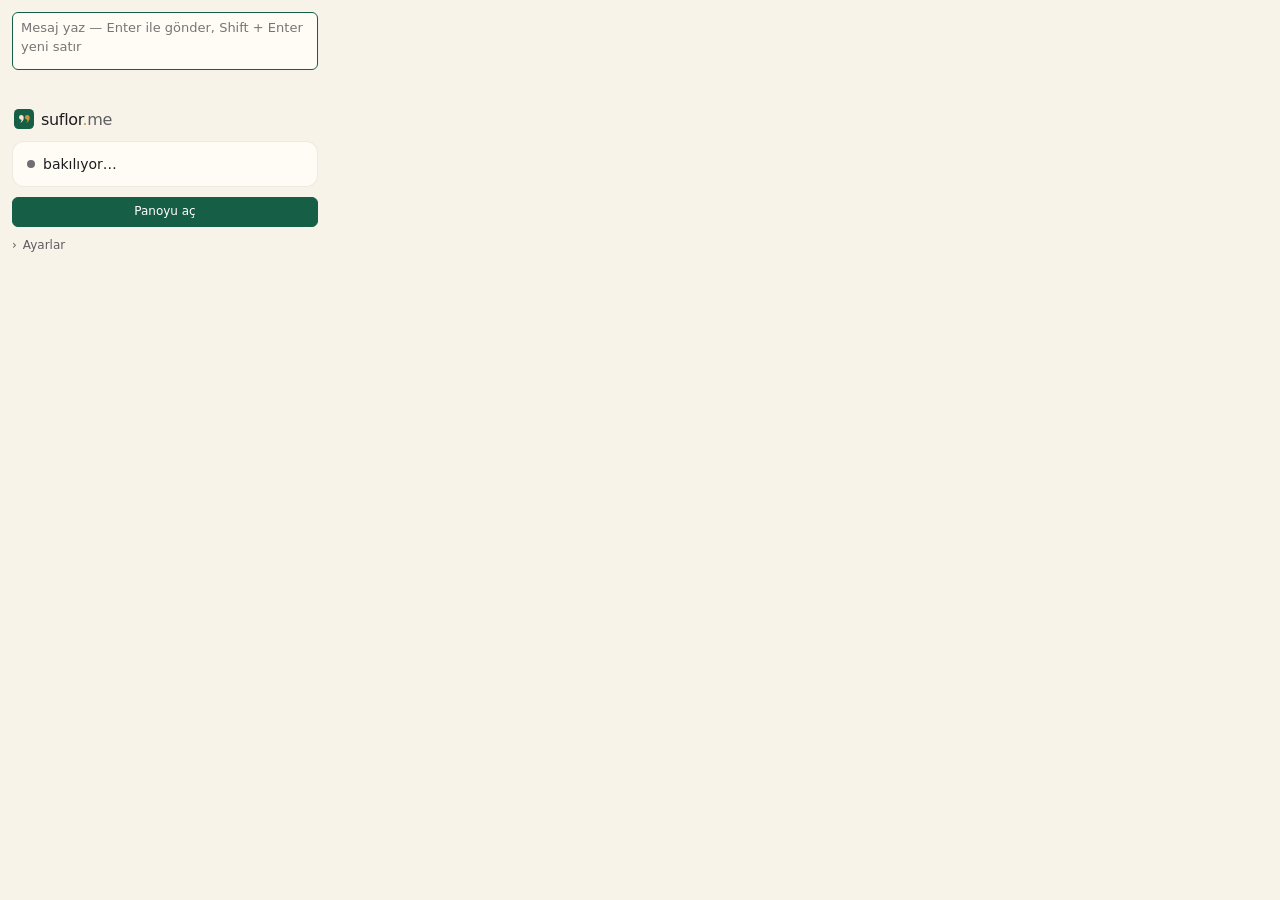
<file: popup.html>
<!doctype html><html lang="tr"><meta charset="utf-8"><title>Suflor.me</title>
<link rel="stylesheet" href="pano/renk.css">
<style>
/* v0.194.1: eklenti penceresi de Bugün belirteçlerinde (kaynak: pano/renk.css --b-*; eşleme pano/pano.html ile aynı) — tek vurgu sahne yeşili, dikkat kiremit, pirinç yalnız logo */
:root{--bg:var(--b-zemin);--s1:var(--b-yuzey);--s2:var(--b-yuzey2);--tx:var(--b-murekkep);--t2:var(--b-m2);--t3:var(--b-m3);--bd:var(--b-cizgi);--bd2:var(--b-cizgi2);--hov:var(--b-uzerinde);--gr:var(--b-m3);--gr-bg:var(--b-yuzey2);
--ac:var(--b-vurgu);--ac-dolgu:var(--b-ana);--ac-yazi:var(--b-ana-yazi);--ac-bg:var(--b-vurgu-hafif);--dikkat:var(--b-gec);--dikkat-bg:color-mix(in srgb,var(--b-gec) 12%,transparent)}
*{box-sizing:border-box}
body{font:var(--yz-3)/1.45 -apple-system,BlinkMacSystemFont,"Helvetica Neue",system-ui,sans-serif;width:330px;margin:0;padding:12px;background:var(--bg);color:var(--tx)}
.hd{display:flex;align-items:center;justify-content:space-between;margin:0 2px 10px}.brand{font-weight:300;font-size:var(--yz-5);letter-spacing:-.02em;display:flex;align-items:center;gap:7px}.brand svg{width:20px;height:20px;flex:none}.brand .n{color:var(--b-pirinc)}.brand .m{color:var(--t2)}
.chip{font-size:var(--yz-1);padding:1px 8px;border-radius:var(--kose-tam);background:var(--hov);color:var(--t2)}.chip.alan{background:var(--ac-dolgu);color:var(--ac-yazi);font-weight:500}.chip.alan:empty{display:none}
#sec{background:var(--s1);border:1px solid var(--ac);border-radius:var(--kose-l);padding:10px 12px;margin-bottom:10px}.sec-t{font-weight:600;margin-bottom:8px}.sec-b{display:flex;gap:6px;flex-wrap:wrap}.sec-n{font-size:var(--yz-1);color:var(--t3);margin-top:8px}
.card{background:var(--s1);border:1px solid var(--bd);border-radius:var(--kose-l);padding:4px 12px}
.row{display:flex;align-items:center;justify-content:space-between;gap:10px;padding:8px 0;border-bottom:1px solid var(--bd);min-height:36px}.row:last-child{border-bottom:0}
.row .n{display:flex;align-items:center;gap:8px;white-space:nowrap}.row .v{color:var(--t2);font-size:var(--yz-2);text-align:right}
.dot{width:8px;height:8px;border-radius:50%;background:var(--t3);flex:none}.dot.ok{background:var(--ok)}.dot.wa{background:var(--wa)}.dot.er{background:var(--dikkat)}
button{font:inherit;font-size:var(--yz-2);color:var(--tx);background:var(--s1);border:1px solid var(--bd2);border-radius:var(--kose);padding:5px 11px;cursor:pointer;white-space:nowrap}button:hover{background:var(--hov)}
button.pri{background:var(--ac-dolgu);border-color:var(--ac-dolgu);color:var(--ac-yazi)}button.sm{padding:2px 9px;font-size:var(--yz-1)}
.bt{display:flex;gap:6px;margin-top:10px}.bt .grow{flex:1}
#uy:empty{display:none}#uy{background:var(--dikkat-bg);color:var(--dikkat);border-radius:var(--kose);padding:7px 10px;font-size:var(--yz-2);margin-bottom:8px}
textarea,input,select{width:100%;font:inherit;color:var(--tx);background:var(--s1);border:1px solid var(--bd2);border-radius:var(--kose);padding:6px 8px;outline:none}textarea{resize:none}
textarea:focus,input:focus,select:focus{border-color:var(--ac)}
.not{margin-top:10px}.not .bt{margin-top:6px}.ok-t{color:var(--ok);font-size:var(--yz-2);align-self:center}
details{margin-top:10px}summary{cursor:pointer;color:var(--t2);font-size:var(--yz-2);list-style:none;display:flex;align-items:center;gap:6px}summary::-webkit-details-marker{display:none}summary::before{content:"›";display:inline-block;transition:transform .15s}details[open] summary::before{transform:rotate(90deg)}
.set{background:var(--s1);border:1px solid var(--bd);border-radius:var(--kose-l);padding:10px 12px;margin-top:8px;display:flex;flex-direction:column;gap:8px}
.set label{display:flex;flex-direction:column;gap:3px;font-size:var(--yz-2);color:var(--t2)}.set label.ck{flex-direction:row;align-items:center;gap:8px;color:var(--tx)}.set label.ck input{width:auto;margin:0;accent-color:var(--ac)}
.durum{background:var(--s1);border:1px solid var(--bd);border-radius:var(--kose-l);padding:12px 14px;display:flex;flex-direction:column;gap:4px}
.durum .c{display:flex;align-items:center;gap:8px;font-size:var(--yz-4);font-weight:500}.durum .a{font-size:var(--yz-2);color:var(--t2);padding-left:16px}.durum .a:empty{display:none}
.durum.ok .c{color:var(--ok)}.durum.wa{border-color:var(--wa)}.durum.wa .c{color:var(--wa)}.durum.er{border-color:var(--dikkat)}.durum.er .c{color:var(--dikkat)}
.durum .e{padding-left:16px;margin-top:4px}.durum .e:empty{display:none}
#kt{margin:0 0 10px}#kt.soluk{opacity:.5}#kt textarea{min-height:58px;max-height:140px;overflow-y:auto}
#kdm{display:flex;align-items:center;justify-content:space-between;gap:8px;min-height:18px;margin-top:4px;font-size:var(--yz-1);color:var(--t3)}#kdm .ok-t{font-size:var(--yz-1)}
#kca{margin-top:6px;font-size:var(--yz-2);color:var(--t2);background:var(--s1);border:1px solid var(--bd);border-radius:var(--kose);padding:6px 9px}#kca:empty{display:none}
#kca .b{display:-webkit-box;-webkit-line-clamp:3;-webkit-box-orient:vertical;overflow:hidden;white-space:pre-wrap;color:var(--tx)}#kca button{margin-top:4px}
</style>
<div id="kt"><textarea id="kn" rows="2" autofocus placeholder="Mesaj yaz — Enter ile gönder, Shift + Enter yeni satır" aria-label="Mesaj yaz"></textarea><div id="kdm"><span id="kon" role="status"></span><span id="knot"></span></div><div id="kca"></div></div>
<div class="hd"><span class="brand" aria-label="Suflor.me"><svg viewBox="0 0 64 64" aria-hidden="true"><rect width="64" height="64" rx="15" fill="#175E46"/><g transform="translate(0 -3.3)"><path fill="#F1E6CF" d="M23.50 37.60A7.60 7.60 0 1 1 31.10 30.38C31.48 39.50 26.16 45.58 18.56 48.24C23.65 44.44 25.17 40.79 23.50 37.60Z"/><path fill="#C9973A" d="M42.50 37.60A7.60 7.60 0 1 1 50.10 30.38C50.48 39.50 45.16 45.58 37.56 48.24C42.65 44.44 44.17 40.79 42.50 37.60Z"/></g></svg><span>suflor<span class="n">.</span><span class="m">me</span></span><span class="chip alan" id="alan" title="Bu Chrome'un yazdığı çalışma alanı"></span></span></div>
<div id="sec" hidden><div class="sec-t">Bu Chrome hangi çalışma alanına yazsın?</div><div class="sec-b" id="secb"></div><div class="sec-n">Bu Mac'te birden fazla Suflor.me aktarıcısı çalışıyor. Bir kez seç; Ayarlar'dan değiştirebilirsin.</div></div>
<div class="durum nt" id="durum" role="status"><div class="c"><span class="dot" id="dd"></span><span id="dm">bakılıyor…</span></div><div class="a" id="da"></div><div class="e" id="de"></div></div>
<div class="bt"><button class="pri grow" id="pano">Panoyu aç</button></div>
<details><summary>Ayarlar</summary><div class="set">
  <label class="ck"><input type="checkbox" id="wh"> Sesi Mac'te yazıya çevir</label>
  <label id="alanl" hidden>Çalışma alanı<select id="alansec"></select></label>
</div></details>
<script src="pano/dil.js"></script><script src="yerel-anahtar.js"></script><script src="popup.js"></script></html>
</file>
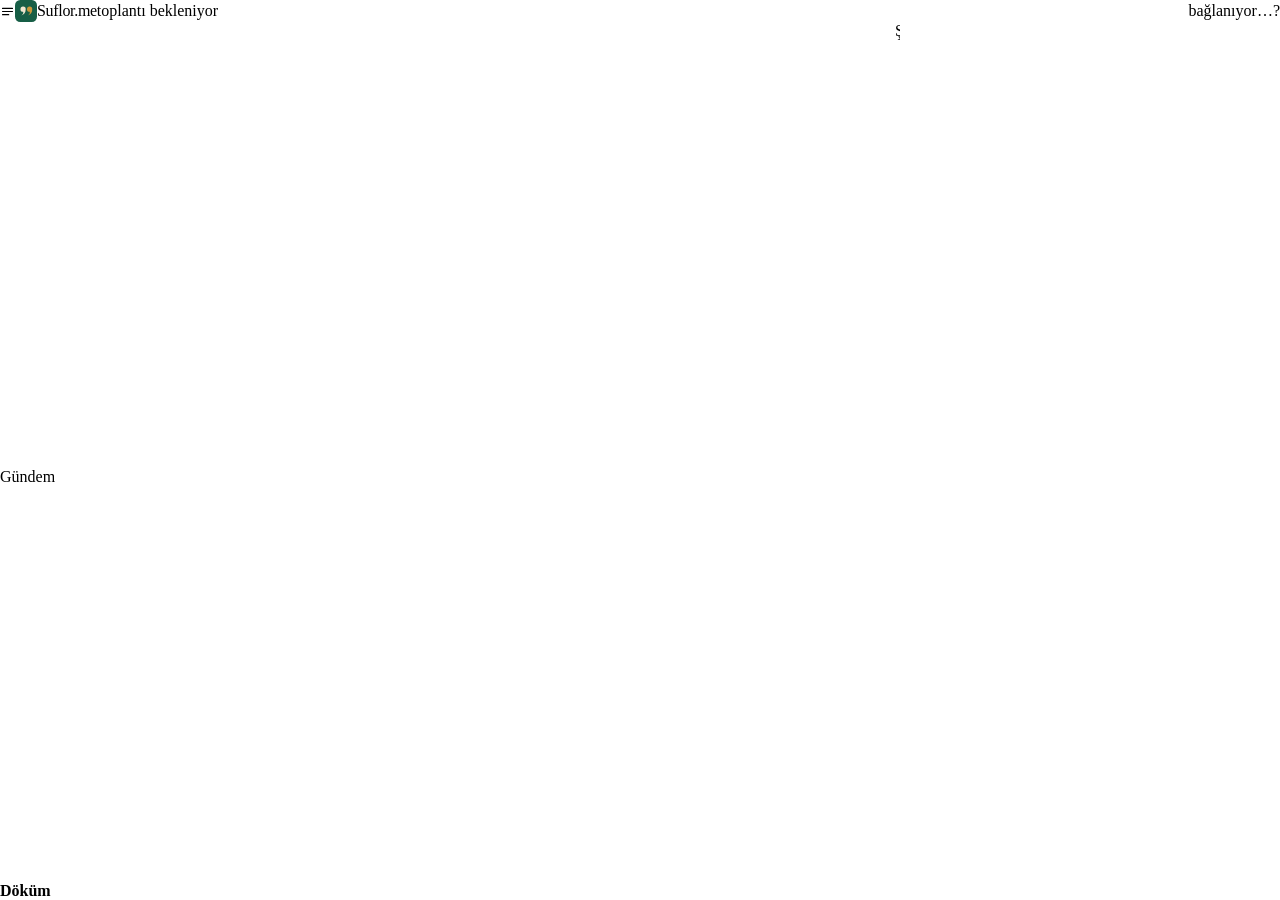
<file: pano/pano.html>
<!doctype html><html lang=tr><meta charset=utf-8><meta name=viewport content="width=device-width,initial-scale=1"><title>Suflor.me pano</title><link rel=icon href="/marka/suflor-isaret.svg">
<style>
/*__YAZI__*/
/*__RENK__*/
/*__BUGUN__*/
:root{
--f-baslik:"Bricolage Grotesque","Avenir Next","Helvetica Neue",system-ui,sans-serif;--f-govde:"IBM Plex Sans",-apple-system,"Helvetica Neue",system-ui,sans-serif;--f-mono:"IBM Plex Mono",ui-monospace,"SF Mono",Menlo,monospace;
--f:var(--yz-13)/1.5 var(--f-govde)}
/* v0.194.0 tek tasarım dili: toplantı panosu, mini pano, Ayarlar ve pencereler Bugün'ün belirteçlerini (renk.css --b-*) kullanır — eski pano adları onlara bağlanır, köşeler Bugün ölçeğinde
   (küçük 8, orta 14, büyük 18). Pirinç yalnız logoda; tek vurgu sahne yeşili (--ac); dikkat için kiremit (--dikkat); sarı/krem dolgu yok. Mac penceresi kendi nötr renklerini korur (html.mac). */
:root{--bg:var(--b-zemin);--s1:var(--b-yuzey);--s2:var(--b-yuzey2);--tx:var(--b-murekkep);--t2:var(--b-m2);--t3:var(--b-m3);--bd:var(--b-cizgi);--bd2:var(--b-cizgi2);--hov:var(--b-uzerinde);--gr:var(--b-m3);--gr-bg:var(--b-yuzey2);
--ac:var(--b-vurgu);--ac-dolgu:var(--b-ana);--ac-yazi:var(--b-ana-yazi);--ac-bg:var(--b-vurgu-hafif);--dikkat:var(--b-gec);--dikkat-bg:color-mix(in srgb,var(--b-gec) 12%,transparent);
--kose-s:var(--r-8);--kose:var(--r-8);--kose-l:var(--r-14);--kose-xl:var(--r-14)}
:root{color-scheme:light dark}*{box-sizing:border-box}[hidden]{display:none!important}html,body{height:100%}html.panel,html.panel body{background:transparent!important;overflow:hidden}html.panel body>*:not(#panelf){display:none!important}#panelf{position:fixed;inset:0;width:100%;height:100%;border:0;background:transparent}
body{font:var(--f);margin:0;background:var(--bg);color:var(--tx);display:grid;grid-template-rows:auto minmax(0,1fr);height:100vh;overflow:hidden}
button{font:inherit;font-size:var(--yz-13);font-weight:500;color:var(--tx);background:var(--s1);border:1px solid var(--bd2);border-radius:var(--r-8);padding:var(--bo-4) var(--bo-12);cursor:pointer;display:inline-flex;align-items:center;gap:var(--bo-8);white-space:nowrap}  /* tek düğme bileşeni, panel tarafı: ikincil (düz), button.pri = ana, button.gh = sade, button.lnk = bağlantı; adlandırılmış sınıflar (.b-ana/.b-iki/.b-sade) sayfanın sonunda */
button:hover{background:var(--hov)}button:disabled{opacity:.6;cursor:default}button.pri{background:var(--ac-dolgu);border-color:var(--ac-dolgu);color:var(--ac-yazi)}button.pri:hover{filter:brightness(1.05)}
button.ib{padding:var(--bo-4) var(--bo-8)}button.ib.on{background:var(--hov);color:var(--ac);border-color:var(--bd2)}
/* v0.99.2 (sistem analizi §3.6): not çubuğunda toplantıda sık kullanılan üçü (Ne diyeyim?, Kanıt, Sessiz); Önemli an, Gizli, Sesli çeviri "⋯" menüsünde.
   Menüdeki biri açıksa "⋯" uyarı renginde ve noktalı (açık mod gözden kaçmasın). */
.dm{position:relative;display:inline-block}.dm>summary{list-style:none;cursor:pointer;user-select:none;letter-spacing:1px;font-size:var(--yz-12);color:var(--tx);background:var(--s1);border:1px solid var(--bd2);border-radius:var(--kose);padding:var(--bo-4) var(--bo-8);display:inline-flex;align-items:center;line-height:1.4}.dm>summary::-webkit-details-marker{display:none}
.dmk{position:absolute;right:0;bottom:calc(100% + 4px);z-index:20;display:flex;flex-direction:column;gap:var(--bo-4);min-width:170px;padding:var(--bo-4);background:var(--s1);border:1px solid var(--bd2);border-radius:var(--kose-l);box-shadow:var(--golge-menu)}
.dmk .ib{display:flex;align-items:center;gap:var(--bo-8);justify-content:flex-start;width:100%;text-align:left;border-color:transparent}.dmk .ib::after{content:attr(data-ad)}
.dm:has(.ib.on)>summary{color:var(--ac);border-color:var(--bd2)}.dm:has(.ib.on)>summary::after{content:"";display:inline-block;width:6px;height:6px;border-radius:50%;background:var(--ac);margin-left:var(--bo-4);vertical-align:1px}button.gh{border-color:transparent;background:transparent;color:var(--t2)}button.gh:hover{background:var(--hov);color:var(--tx)}
svg.i{width:15px;height:15px;stroke:currentColor;fill:none;stroke-width:1.7;stroke-linecap:round;stroke-linejoin:round;flex:none}
header{display:flex;align-items:center;justify-content:space-between;gap:var(--bo-12);padding:var(--bo-8) var(--bo-16);background:var(--s1);border-bottom:1px solid var(--bd);min-width:0}
.hl,.hr{display:flex;align-items:center;gap:var(--bo-12);min-width:0}.hr{flex:none}
.brand{font:300 var(--yz-18)/1 var(--f-baslik);letter-spacing:-.02em;display:flex;align-items:center;gap:var(--bo-8);color:var(--tx)}.brand svg{width:22px;height:22px;flex:none}.brand .n{color:var(--br)}.brand .m{color:var(--t2)}
#t{color:var(--t2);font:300 var(--yz-15)/1.2 var(--f-baslik);white-space:nowrap;overflow:hidden;text-overflow:ellipsis;min-width:0}

#sure{font-size:var(--yz-12);color:var(--t2);display:flex;align-items:center;gap:var(--bo-4);white-space:nowrap}#sure.uy{color:var(--wa)}#sure.ac{color:var(--er)}
#durum{display:flex;align-items:center;gap:var(--bo-8);font-size:var(--yz-13);color:var(--t2);min-width:0;max-width:min(560px,48vw)}#durum #dm{white-space:nowrap;font-weight:500}#durum .da{color:var(--t3);white-space:nowrap;overflow:hidden;text-overflow:ellipsis;min-width:0}#durum .da:empty{display:none}#durum.ok #dm{color:var(--ok)}#durum.wa{background:var(--hov);border-radius:var(--r-tam);padding:var(--bo-4) var(--bo-4) var(--bo-4) var(--bo-12)}#durum.wa #dm{color:var(--wa)}#durum.er{background:var(--dikkat-bg);border-radius:var(--r-tam);padding:var(--bo-4) var(--bo-4) var(--bo-4) var(--bo-12)}#durum.er #dm{color:var(--dikkat)}#durum.wa .da,#durum.er .da{color:var(--t2)}#durum.nt .dot{background:var(--t3)}#durum.ok .dot{background:var(--ok)}#durum.wa .dot{background:var(--wa)}#durum.er .dot{background:var(--dikkat)}#durum button{padding:var(--bo-4) var(--bo-12);border-radius:var(--r-tam)}#durum:not(.wa):not(.er) button{display:none}
#durum.nt.yt button{display:revert}
#tbit{padding:var(--bo-4) var(--bo-12);border-radius:var(--r-tam);font-size:var(--yz-12)}
.dot{width:7px;height:7px;border-radius:50%;background:var(--t3);flex:none}.dot.ok{background:var(--ok)}.dot.wa{background:var(--wa)}.dot.er{background:var(--dikkat)}
.grid{display:grid;grid-template-columns:minmax(0,1fr) 5px var(--aw,min(380px,36vw));min-height:0;grid-row:2}header{grid-row:1}
main{display:flex;flex-direction:column;min-width:0;min-height:0}main>.sc{flex:1;overflow:auto;padding:var(--bo-12) var(--bo-32) var(--bo-16)}main>.sc>section{max-width:720px}main .nb{max-width:none}
#rz{cursor:col-resize;background:var(--bd)}#rz:hover,#rz.on{background:var(--ac)}
aside{display:flex;flex-direction:column;min-width:0;min-height:0;background:var(--s2)}aside .sc{flex:1;overflow:auto;padding:var(--bo-8) var(--bo-16) var(--bo-16)}.dkh{display:flex;align-items:center;gap:var(--bo-8);width:100%;border:0;border-top:1px solid var(--bd);border-radius:0;background:var(--s2);padding:var(--bo-8) var(--bo-16);font-size:var(--yz-12);font-weight:600;color:var(--t2);justify-content:flex-start}.dkh .meta{flex:1;text-align:left;font-weight:400}.dkh .ok-i{display:flex;color:var(--t3)}.dkh .ok-i svg.i{width:14px;height:14px}.dkh:hover{background:var(--hov)}aside.dk-acik #yan{flex:0 1 auto;max-height:45%;min-height:72px}aside.dk-acik .dkh{border-bottom:1px solid var(--bd)}#dkg{flex:1;overflow:auto;padding:var(--bo-4) var(--bo-16) var(--bo-16);position:relative}#dkg[hidden]{display:none}#dkg .l{font-size:var(--yz-13)}
.sh{position:sticky;top:0;z-index:1;background:inherit;display:flex;align-items:center;justify-content:space-between;gap:var(--bo-8);font:600 var(--yz-12)/1.4 var(--f-govde);color:var(--t2);padding:var(--bo-8) 0 var(--bo-8)}
.sh button{font:var(--yz-12)/1.4 var(--f-govde);letter-spacing:0;text-transform:none}main .sh{background:var(--bg)}aside .sh{background:var(--s2)}.meta{font:400 var(--yz-12)/1.4 var(--f-govde);letter-spacing:0;text-transform:none;color:var(--t3);white-space:nowrap;overflow:hidden;text-overflow:ellipsis}
.brb{min-width:0;overflow:hidden;text-overflow:ellipsis;white-space:nowrap}#brk{flex:none}section+section{margin-top:var(--bo-8)}main .sh,aside .sh{top:-6px}  /* kaydırınca satır başlığın üstündeki 6 px boşlukta görünmesin */
.l{padding:var(--bo-8) 0;border-bottom:1px solid var(--bd);line-height:1.55;max-width:820px}.l .cv{color:var(--t3);font-size:var(--yz-12);margin-top:var(--bo-4)}.sp{color:var(--t3);font-size:var(--yz-12)}.sp .z{font-family:var(--f-mono);font-size:var(--yz-12)}.sp b{color:var(--t2);font-weight:600}
.f{background:var(--dikkat-bg);border-radius:var(--kose-s);padding-left:var(--bo-8);padding-right:var(--bo-8)}.note{background:var(--s1);border-radius:var(--kose);padding:var(--bo-8) var(--bo-12);white-space:pre-wrap;border:0;margin:var(--bo-4) 0}
.kn{background:var(--ac-bg);border-radius:var(--kose);padding:var(--bo-8) var(--bo-12);border:0;margin:var(--bo-4) 0}
.ts{color:var(--t3);border-bottom:1px dashed var(--bd)}
.tsoy{margin-top:var(--bo-8);padding:var(--bo-4) var(--bo-12);font-size:var(--yz-12);border:1px solid var(--bd);border-radius:var(--r-tam)}
.empty{color:var(--t3);font-size:var(--yz-12);padding:var(--bo-8) 0}
.k{background:var(--s1);border:1px solid var(--bd);border-radius:var(--kose-l);padding:var(--bo-12) var(--bo-12);margin:0 0 var(--bo-8);position:relative;overflow:hidden}
.k::before{display:none}
.k b{display:flex;align-items:center;gap:var(--bo-4);font-size:var(--yz-12);font-weight:600;letter-spacing:.03em;color:var(--kc,var(--t3));margin-bottom:var(--bo-4)}.k b svg.i{width:13px;height:13px;stroke-width:1.9}
.kw{font-size:var(--yz-12);color:var(--t2);margin-top:var(--bo-4)}.ey{display:flex;gap:var(--bo-12);align-items:flex-start;padding:var(--bo-8) 0;border-bottom:1px solid var(--bd)}.ey .t{flex:1;min-width:0}.ey .d{font-size:var(--yz-12);color:var(--t2);margin-top:var(--bo-4)}.ey summary{font-size:var(--yz-12);color:var(--t2);cursor:pointer;margin-top:var(--bo-4)}.ey pre{white-space:pre-wrap;font:var(--yz-12)/1.45 var(--f-mono);background:var(--s2);border-radius:var(--kose-s);padding:var(--bo-8) var(--bo-8);margin:var(--bo-4) 0 0}.ey .eyr{font-size:var(--yz-13);line-height:1.5;margin-top:var(--bo-4)}.ey .eyr b{font-weight:600}.ey .eyr a,.ey pre a{word-break:break-all}.ey .ea{display:flex;gap:var(--bo-4);flex:none}.bk{display:flex;gap:var(--bo-12);align-items:flex-start}.bk .t{flex:1;min-width:0}.bk .b{margin-top:var(--bo-4)}.bk .d{font-size:var(--yz-12);color:var(--t2);margin-top:var(--bo-4)}.sdi{display:inline-flex;align-items:center;gap:var(--bo-4);vertical-align:-2px}.sdi svg.i{width:13px;height:13px}.kc{display:flex;align-items:center;gap:var(--bo-4)}.kc span{min-width:0;overflow:hidden;text-overflow:ellipsis;white-space:nowrap}.kc svg.i{width:13px;height:13px;color:var(--t3)}.l.note svg.i{width:13px;height:13px;vertical-align:-2px;color:var(--t3)}.bg svg.i{width:13px;height:13px;vertical-align:-2px;color:var(--t3);margin-right:var(--bo-4)}.chip svg.i{width:12px;height:12px;vertical-align:-2px}.meta svg.i{width:12px;height:12px;vertical-align:-2px}.oto{display:flex;gap:var(--bo-8);align-items:center;justify-content:space-between;font-size:var(--yz-12);font-weight:500;color:var(--t2);padding:0 0;margin:0 0 var(--bo-4)}.oto .ota{display:flex;gap:var(--bo-4);flex:none}.oto-soylenmedi[role=alert]{border-color:var(--ac)}.oto .pri.on{color:var(--ac-yazi);padding:var(--bo-4) var(--bo-12)}.oto-okunuyor{border-color:var(--gr)}.oto-iptal,.oto-soylenmedi,.oto-okunamadi,.oto-kesildi{border-color:var(--bd2);color:var(--t2);font-weight:400}.ey-ses{background:var(--s2);border-radius:var(--kose);padding-left:var(--bo-8);padding-right:var(--bo-8)}.ey-reddedildi .b{color:var(--t3);text-decoration:line-through}.ey-hata .d{color:var(--dikkat)}.k-replik .rp{font-weight:600}.kd{font-size:var(--yz-12);color:var(--t2);margin-top:var(--bo-4)}section.hat{border-left:3px solid var(--dikkat)}.hat ul{margin:var(--bo-4) 0 0 var(--bo-16);padding:0}.hat li{margin:var(--bo-4) 0}
.ipucu{position:fixed;z-index:1000;max-width:260px;padding:var(--bo-4) var(--bo-8);border-radius:var(--kose-s);background:var(--b-ipucu-zemin);color:var(--b-ipucu-yazi);font:var(--yz-12)/1.35 var(--f-govde);white-space:pre-line;pointer-events:none;box-shadow:var(--golge-ince)}.ipucu[hidden]{display:none}
.k-soyle{--kc:var(--ac)}.k-dur{--kc:var(--dikkat)}.k-cevap,.k-not{--kc:var(--t3)}.k[data-id]{cursor:pointer;display:flex;gap:var(--bo-8);align-items:flex-start}.k[data-id]:hover{background:var(--hov)}.k .km{flex:1;min-width:0}.k.kapaniyor{opacity:.45}.ka{display:flex;gap:var(--bo-4);flex:none}.ka button{padding:var(--bo-4) var(--bo-4);color:var(--t3)}.ka button:hover{color:var(--tx)}.ka button.on{padding:var(--bo-4) var(--bo-8);color:var(--t2)}.ka button.on.pri{color:var(--ac-yazi)}.k[data-onay]{cursor:default}
.k-karsi{--kc:var(--ac);display:block!important;border:1px solid var(--ac);background:var(--s1);border-radius:var(--kose-l);padding:var(--bo-12) var(--bo-12);box-shadow:var(--golge-ince)}.k-karsi .kgs{margin-left:auto;font-weight:600;font-variant-numeric:tabular-nums;color:var(--dikkat)}.k-karsi .kka{display:flex;gap:var(--bo-8);margin-top:var(--bo-8)}.k-karsi .kka button{flex:1 1 0;padding:var(--bo-8) var(--bo-12);font-size:var(--yz-13)}.k-karsi .kka button.on.pri{color:var(--ac-yazi)}.k-karsi .kka button.on.gh{color:var(--tx);border:1px solid var(--bd2)}.k-karsi .kd{font-size:var(--yz-12);color:var(--t3);margin-top:var(--bo-4)}
.kc{font-size:var(--yz-12);color:var(--t3);padding:var(--bo-4) 0 var(--bo-4) var(--bo-4);white-space:nowrap;overflow:hidden;text-overflow:ellipsis}
.k-dur{background:color-mix(in srgb,var(--dikkat) 10%,var(--s1));border-color:color-mix(in srgb,var(--dikkat) 45%,var(--bd));box-shadow:inset 3px 0 0 var(--dikkat)}.k-dur b{font-size:var(--yz-13);text-transform:uppercase;letter-spacing:.06em}.k-dur .km{font-weight:500}
.k.kkat{padding:var(--bo-8) var(--bo-12);align-items:center}.k.kkat .km{white-space:nowrap;overflow:hidden;text-overflow:ellipsis;color:var(--t2)}.k.kkat .km b{display:inline-flex;margin:0 var(--bo-8) 0 0;vertical-align:-2px}.k.kkat .kw,.k.kkat .kd,.k.kkat .ka{display:none}
.kdaha{display:block;width:100%;text-align:left;font-size:var(--yz-12);color:var(--t2);padding:var(--bo-4) var(--bo-8);margin:0 0 var(--bo-8);border:1px dashed var(--bd);border-radius:var(--kose);background:transparent;cursor:pointer}.kdaha:hover{color:var(--tx);background:var(--hov)}.kdhs{display:none}.kdhs.acik{display:block}
.kq{font-size:var(--yz-12);color:var(--t2);padding:var(--bo-4) 0;margin:0 0 var(--bo-8);white-space:pre-wrap}
.yeni{animation:nabiz 1.2s 2 ease-out}@keyframes nabiz{0%{box-shadow:0 0 0 0 color-mix(in srgb,var(--ac) 45%,transparent)}100%{box-shadow:0 0 0 9px color-mix(in srgb,var(--ac) 0%,transparent)}}
#tone{display:flex;gap:var(--bo-4);flex-wrap:wrap;justify-content:flex-end}.tn.eski{opacity:.45}.tn.taze{box-shadow:0 0 0 2px var(--ac)}
.tn{font:500 var(--yz-12)/1.5 var(--f-govde);letter-spacing:0;text-transform:none;padding:0 var(--bo-8) 0 var(--bo-8);border-radius:var(--r-tam);background:var(--gr-bg);color:var(--t2);display:inline-flex;align-items:center;gap:var(--bo-4);white-space:nowrap}
.tn::before{content:"";width:6px;height:6px;border-radius:50%;background:var(--tc,var(--t3))}
.tn-olumlu,.tn-ilgili{--tc:var(--ok)}.tn-heyecanli{--tc:var(--te)}.tn-notr{--tc:var(--t3)}.tn-kararsiz,.tn-ilgisiz{--tc:var(--gr)}.tn-gergin,.tn-tedirgin{--tc:var(--wa)}.tn-savunmada,.tn-olumsuz{--tc:var(--er)}
.py{font-size:var(--yz-12);color:var(--t2);margin:-2px 0 var(--bo-8)}.py .ben{font-weight:600}.py.uy .ben{color:var(--wa)}
#ag label{display:flex;gap:var(--bo-8);align-items:flex-start;padding:var(--bo-4) var(--bo-8);margin:0 -6px;border-radius:var(--kose-s);cursor:pointer;line-height:1.45}#ag label:hover{background:var(--hov)}
#ag input{margin:var(--bo-4) 0 0;accent-color:var(--ok);flex:none}#ag .done{color:var(--t3);text-decoration:line-through;text-decoration-color:var(--bd2)}
#ag .ak-on{background:var(--ac-bg)}#ag .ak-on span::before{content:"▶ ";color:var(--ac);font-size:var(--yz-12)}
.ak{font-size:var(--yz-12);padding:var(--bo-4) 0;border-bottom:1px solid var(--bd)}.ak .sp{margin-left:var(--bo-4)}
.kl{display:flex;align-items:center;gap:var(--bo-8);font-size:var(--yz-12);padding:var(--bo-4) 0;color:var(--t2)}.kl img{height:34px;width:56px;object-fit:cover;border-radius:var(--kose-s);border:1px solid var(--bd)}
#fls .l{font-size:var(--yz-12)}
/* v0.118.0 tek kutu (5. taslak; kullanıcı, 22 Ekim gece): her görünümde altta — solda + (belge), yazı, sağda mikrofon; tek çerçeve. Üstünde cevap (zeminsiz) ve toplantıda sağa yaslı simgeler. */
.nb{padding:var(--bo-4) var(--bo-32) var(--bo-12);background:var(--bg)}#kns,.tbr,.kt,.kal{max-width:720px}html.mac .nb{padding:var(--bo-4) var(--bo-24) var(--bo-12)}html.mac :is(#kns,.tbr,.kt,.kal){max-width:680px;margin-inline:auto}
#kns{padding:var(--bo-4) var(--bo-8) var(--bo-8)}/* v0.210.x (beta #36-5): cevap alanı sohbet görünümü — büyüyen alan + kendi kaydırması, son 6 soru-cevap üst üste, güvenli küçük markdown (kcMd); mini panoda kapalıyken yalnız son cevabın ilk satırları */
.kcv{position:relative}#knd .kcv{max-height:min(55vh,32em);overflow-y:auto;overscroll-behavior:contain;padding-inline-end:var(--bo-4)}
.kcq+.kcq{border-top:1px solid var(--bd);margin-top:var(--bo-12);padding-top:var(--bo-8)}.kcq:not(.son) .kcm{color:var(--t2)}
.kcv .ca{display:flex;align-items:center;justify-content:space-between;gap:var(--bo-8);font-size:var(--yz-12);font-weight:500;color:var(--t3);margin-top:var(--bo-4)}
.kcv .kop{flex:none;display:inline-flex;align-items:center;gap:var(--bo-4);padding:var(--bo-4) var(--bo-8);margin:calc(-1*var(--bo-4)) 0;border:0;background:transparent;color:var(--t3);border-radius:var(--kose-s);font:inherit;font-weight:400;cursor:pointer}.kcv .kop:hover{background:var(--hov);color:var(--tx)}.kcv .kop svg.i{width:13px;height:13px}
.kcm{font-size:var(--yz-13);line-height:1.55;overflow-wrap:anywhere;word-break:break-word;user-select:text;-webkit-user-select:text;cursor:text;min-width:0}
.kcm p,.kcm ul,.kcm ol,.kcm pre,.kcm table{margin:0 0 var(--bo-8)}.kcm>:last-child{margin-bottom:0}.kcm ul,.kcm ol{padding-inline-start:1.35em}.kcm li{margin:2px 0}.kcm h4{font-size:var(--yz-13);font-weight:600;margin:var(--bo-8) 0 var(--bo-4)}.kcm>h4:first-child{margin-top:0}
.kcm code{font-family:var(--f-mono);font-size:var(--yz-13);background:var(--s2);border:1px solid var(--bd);border-radius:var(--kose-s);padding:0 .3em}.kcm pre{white-space:pre-wrap;overflow-x:auto;background:var(--s2);border:1px solid var(--bd);border-radius:var(--kose-s);padding:var(--bo-8);font-family:var(--f-mono);font-size:var(--yz-12)}
.kcm table{display:block;max-width:100%;overflow-x:auto;border-collapse:collapse}.kcm td{border:1px solid var(--bd);padding:var(--bo-4) var(--bo-8);vertical-align:top}
.kcv .kay{margin-top:var(--bo-4)}.kcv .kay summary{cursor:pointer;color:var(--t3);font-size:var(--yz-12)}.kcv .kay .kcm{margin-top:var(--bo-4)}
.mcv{position:relative}.mcv .kcm{cursor:pointer}.mcv:not(.acik) .kcm>:not(:first-child){display:none}.mcv:not(.acik) .kcm>:first-child{margin:0;max-height:3.1em;overflow:hidden}.mcv:not(.acik) .kcm>:is(p,h4):first-child{display:-webkit-box;-webkit-line-clamp:2;-webkit-box-orient:vertical}.mcv:not(.acik) .kcq:not(.son),.mcv:not(.acik) .kay{display:none}.mcv.acik .kcm{cursor:text}
#knd .meta,.mcv .meta{white-space:normal;font-size:var(--yz-12);color:var(--t3)}#knd .d,.mcv .d{font-size:var(--yz-12);color:var(--t3)}#knd .d b,.mcv .d b{font-weight:500}.kdb{display:flex;gap:var(--bo-4);margin-top:var(--bo-4)}.kdb button,.kdb .tsoy{font-weight:400;padding:var(--bo-4) var(--bo-8);font-size:var(--yz-12);border:0;background:transparent;color:var(--t2);margin:0;border-radius:var(--kose-s)}.kdb button:hover{background:var(--hov);color:var(--tx)}
.tbr{display:flex;justify-content:flex-end;align-items:center;gap:0;margin-bottom:var(--bo-4)}.tbr .ib,.tbr .dm>summary{border-color:transparent;background:transparent;color:var(--t2);padding:var(--bo-4) var(--bo-8);border-radius:var(--kose-s)}.tbr .ib:hover,.tbr .dm>summary:hover{background:var(--hov);color:var(--tx)}.tbr .ib.on{background:transparent;color:var(--ac)}.tbr .dm>summary svg.i{width:15px;height:15px}
.kt{display:flex;align-items:flex-end;gap:var(--bo-4);background:var(--s1);border:1px solid var(--bd2);border-radius:var(--kose-xl);padding:var(--bo-4)}.kt:focus-within{border-color:color-mix(in srgb,var(--ac) 55%,var(--bd2))}
.kt textarea,.kt textarea:focus{flex:1;min-width:0;border:0;background:transparent;box-shadow:none;border-radius:0;padding:var(--bo-8) var(--bo-4);min-height:32px;max-height:160px;font-size:var(--yz-13);line-height:1.45;outline:none}
.kt .ib{flex:none;width:32px;height:32px;padding:0;justify-content:center;border:0;background:transparent;color:var(--t2);border-radius:var(--kose-s)}.kt .ib:hover{background:var(--hov);color:var(--tx)}.kt .ib svg.i{width:17px;height:17px}
.ktm{position:relative;touch-action:none;user-select:none;-webkit-user-select:none}.kt .ktm.on,.kt .ktm.soh{color:var(--ac)}.ktm::after{content:"";position:absolute;top:5px;right:5px;width:5px;height:5px;border-radius:50%;background:var(--t3);opacity:0;transition:opacity .2s}.ktm.dinl::after{opacity:.55}
.kdz{display:none;align-items:center;gap:var(--bo-4);height:32px;padding:0 var(--bo-4)}.kdz.on{display:inline-flex}.kdz i{width:2px;height:3px;border-radius:var(--r-tam);background:var(--ac);transition:height 60ms linear}
.kt .ksb[aria-pressed=true]{color:var(--ac)}.kt .ksb{opacity:.75}.kt .ksb[aria-pressed=true],.kt .ksb:hover{opacity:1}
.kal{font-size:var(--yz-12);color:var(--t3);padding:var(--bo-4) var(--bo-8) 0}.kal:empty{display:none}
/* v0.212.0 sohbet paneli (kullanıcı, 9 Kasım — seçenek A): asistanla konuşma sağdan açılan panelde; ana içerik daralır, üstüne binmez. Her sayfada aynı panel ve konuşma.
   Kullanıcı mesajı sağda balon, asistan solda balonsuz okunur yazı; onay kartları ilgili cevabın altında; kutu panel açıkken panelin altına taşınır. Dar pencerede (< 960) içeriğin üstüne kayar. */
:root{--sw:420px}
/* 9 Kasım (tasarım): panel içeriği hiç daraltmaz. Yan sütun (sh-yan) yalnız ana içerik en az SH_ANA_EN (720 px) kalıyorsa; yoksa içeriğin üstüne kayan katman (sh-katman,
   gölgeli; dışarı tıklama ve Esc kapatır). Büyüt = odak kipi (sh-genis): kenar çubuğundan sağa tüm alan, okuma sütunu ortada en çok 760 px. Genişlik sürüklenir (#shrz), hatırlanır. */
html.sh-acik.sh-yan:not(.panel):not(.ayarlar):not(.yardim) body{padding-right:var(--sw)}
#shp{position:fixed;top:0;right:0;bottom:0;z-index:45;width:var(--sw);display:flex;flex-direction:column;background:var(--s1);color:var(--tx);border-left:1px solid var(--bd);font-family:var(--f-govde)}
html.sh-katman #shp{z-index:72;width:min(var(--sw),calc(100vw - var(--kw)));border-left-color:var(--bd2);box-shadow:var(--golge-pencere),var(--golge-menu)}
html.sh-genis #shp{z-index:72;width:auto;left:var(--kw);border-left-color:var(--bd2);box-shadow:var(--golge-pencere)}
html.sh-genis #shp :is(.shl,.shk){padding-inline:max(var(--bo-24),calc((100% - 760px)/2))}
#shrz{position:absolute;top:0;bottom:0;left:-4px;width:8px;z-index:2;cursor:col-resize;touch-action:none}#shrz::after{content:"";position:absolute;top:0;bottom:0;left:3px;width:2px;background:transparent;transition:background .15s}
#shrz:hover::after,#shrz.on::after,#shrz:focus-visible::after{background:color-mix(in srgb,var(--ac) 45%,transparent)}#shrz:focus-visible{outline:0}html.sh-genis #shrz{display:none}
.sha .kcm,.shu{max-width:68ch}.shcp.yeni{border-color:color-mix(in srgb,var(--ac) 45%,var(--bd2));color:var(--tx)}
html:is(.panel,.ayarlar,.yardim) #shp{display:none!important}
.shh{flex:none;display:flex;align-items:center;gap:var(--bo-4);height:52px;padding:0 var(--bo-8) 0 var(--bo-16);border-bottom:1px solid var(--bd)}
.shh .shad{flex:1;min-width:0;display:flex;align-items:baseline;gap:var(--bo-8);white-space:nowrap;overflow:hidden}
.shh .shad b{font:500 var(--yz-15)/1.2 var(--f-govde);overflow:hidden;text-overflow:ellipsis}.shh .shdu{font-size:var(--yz-12);color:var(--t3)}.shh .shdu.on{color:var(--ac)}
.shh .ib{flex:none;width:32px;height:32px;padding:0;justify-content:center;border:0;background:transparent;color:var(--t2);border-radius:var(--r-8)}.shh .ib:hover{background:var(--hov);color:var(--tx)}.shh .ib svg.i{width:16px;height:16px}
.shl{flex:1;min-height:0;overflow-y:auto;overscroll-behavior:contain;display:flex;flex-direction:column;gap:var(--bo-24);padding:var(--bo-24) var(--bo-24) var(--bo-16)}
.shg{align-self:center;font-size:var(--yz-12);color:var(--t3);margin-bottom:calc(-1*var(--bo-8))}
.sht{display:flex;flex-direction:column;gap:var(--bo-12);min-width:0}
.shu{align-self:flex-end;max-width:85%;background:var(--s2);border:1px solid var(--bd);border-radius:var(--r-14);padding:var(--bo-8) var(--bo-12);font-size:var(--yz-15);line-height:1.5;white-space:pre-wrap;overflow-wrap:anywhere;user-select:text;-webkit-user-select:text}
.shu svg.i{width:13px;height:13px;color:var(--t3);vertical-align:-2px;margin-inline-end:var(--bo-4)}.shu.bek{color:var(--t2)}
.shc{display:flex;flex-wrap:wrap;justify-content:flex-end;gap:var(--bo-4)}.shc:empty{display:none}.shk .shc{justify-content:flex-start;margin-bottom:var(--bo-8)}
.shcp{display:inline-flex;align-items:center;gap:var(--bo-4);max-width:100%;padding:var(--bo-4) var(--bo-8);border:1px solid var(--bd);border-radius:var(--r-tam);background:var(--s1);font-size:var(--yz-12);color:var(--t2)}.shcp span{overflow:hidden;text-overflow:ellipsis;white-space:nowrap}.shcp svg.i{width:13px;height:13px}
.sha{min-width:0}.sha .kcm{font-size:var(--yz-15);line-height:1.6}.sha .kcm h4{font-size:var(--yz-15);margin:var(--bo-12) 0 var(--bo-4)}.sha .kcm li{margin:var(--bo-4) 0}.sha .kcm p,.sha .kcm ul,.sha .kcm ol,.sha .kcm pre,.sha .kcm table{margin-bottom:var(--bo-12)}.sha .kcm>:last-child{margin-bottom:0}
.sha .shay-d{display:flex;align-items:center;gap:var(--bo-4);margin-top:var(--bo-8);padding:0;border:0;background:none;color:var(--t3);font-size:var(--yz-12);cursor:pointer}.sha .shay-d svg{transition:transform .15s}.sha .shay-d.ac svg{transform:rotate(90deg)}
.sha .shad{font-size:var(--yz-12);font-weight:600;color:var(--t3);margin:var(--bo-8) 0 var(--bo-4)}.sha .shad:first-child{margin-top:0}.sha .shay{margin-top:var(--bo-8);padding-top:var(--bo-12);border-top:1px solid var(--bd)}.sha .shay .kcm{font-size:var(--yz-13);line-height:1.55;color:var(--t2)}
.shx{display:flex;align-items:center;gap:var(--bo-4);margin-top:var(--bo-8);font-size:var(--yz-12);color:var(--t3);opacity:.7;transition:opacity .15s}.sht:hover .shx,.shx:focus-within{opacity:1}
.shx .kop{display:inline-flex;align-items:center;gap:var(--bo-4);padding:var(--bo-4) var(--bo-8);margin-inline-start:calc(-1*var(--bo-8));border:0;background:transparent;color:var(--t3);border-radius:var(--r-6);font:inherit;font-weight:400;cursor:pointer}.shx .kop:hover{background:var(--hov);color:var(--tx)}.shx .kop svg.i{width:14px;height:14px}.shx .kyz{display:inline-flex;align-items:center;gap:var(--bo-4);color:var(--ac)}.shx .kyz svg.i{width:14px;height:14px}
.shon{display:flex;flex-direction:column;gap:var(--bo-8);padding:var(--bo-12);border:1px solid color-mix(in srgb,var(--ac) 35%,var(--bd2));border-radius:var(--r-8);background:var(--s1)}
.shon .shot{display:flex;align-items:center;gap:var(--bo-8);font-size:var(--yz-12);font-weight:600;color:var(--ac)}.shon .shot svg.i{width:14px;height:14px}.shon .shom{font-size:var(--yz-13);line-height:1.5;overflow-wrap:anywhere}
.shon .shob{display:flex;gap:var(--bo-8)}.shon .shob button{padding:var(--bo-4) var(--bo-12)}
.shd{display:flex;align-items:center;flex-wrap:wrap;gap:var(--bo-8);font-size:var(--yz-13);color:var(--t3)}.shd.ok{color:var(--ac)}.shd.er{color:var(--dikkat)}.shd svg.i{width:15px;height:15px}
.shd button{padding:var(--bo-4) var(--bo-8);font-size:var(--yz-12);font-weight:400;border:1px solid var(--bd2);background:transparent;color:var(--t2);border-radius:var(--r-tam)}.shd button:hover{background:var(--hov);color:var(--tx)}
.shnk{display:inline-flex;gap:var(--bo-4)}.shnk i{width:5px;height:5px;border-radius:50%;background:currentColor;animation:shnk 1.2s infinite ease-in-out}.shnk i:nth-child(2){animation-delay:.15s}.shnk i:nth-child(3){animation-delay:.3s}
@keyframes shnk{0%,80%,100%{opacity:.25}40%{opacity:1}}
.shbos{margin:auto 0;display:flex;flex-direction:column;gap:var(--bo-12);padding:var(--bo-16) 0}.shbos h3{font:300 var(--yz-24)/1.2 var(--f-baslik);letter-spacing:-.01em;margin:0}.shbos p{margin:0;color:var(--t2);font-size:var(--yz-13);line-height:1.55}
.shoner{display:flex;flex-direction:column;align-items:flex-start;gap:var(--bo-8);margin-top:var(--bo-4)}.shoner button{max-width:100%;text-align:left;font-weight:400;color:var(--t2);background:transparent;border:1px solid var(--bd);border-radius:var(--r-tam);padding:var(--bo-4) var(--bo-12)}.shoner button:hover{background:var(--hov);color:var(--tx)}
.shk{flex:none;padding:var(--bo-8) var(--bo-16) var(--bo-16)}
html #shp .kt{max-width:none;margin:0;background:var(--s1);border:1px solid var(--bd2);border-radius:var(--r-14);box-shadow:var(--golge-ince);backdrop-filter:none;-webkit-backdrop-filter:none;padding:var(--bo-4) var(--bo-4) var(--bo-4) var(--bo-8);align-items:flex-end}
html #shp .kt:focus-within{border-color:color-mix(in srgb,var(--ac) 55%,var(--bd2))}html #shp .kt textarea{font-size:var(--yz-15)}html #shp .kal{max-width:none;margin:0;padding-inline:var(--bo-4)}
.shpil{display:flex;align-items:center;gap:var(--bo-8);width:100%;padding:var(--bo-8) var(--bo-16);border:1px solid var(--bd);border-radius:var(--r-tam);background:var(--s1);color:var(--t2);font-weight:400;text-align:left;cursor:pointer}.shpil:hover{background:var(--s1);border-color:var(--bd2);color:var(--tx)}
.shpil .a{flex:none;font-weight:600;color:var(--tx)}.shpil .m{flex:1;min-width:0;overflow:hidden;text-overflow:ellipsis;white-space:nowrap}.shpil .o{flex:none;font-size:var(--yz-12);color:var(--ac)}
.nb.bos{display:none!important}#shb.on{color:var(--ac)}
/* kapalıyken açma yolu: sağ altta yuvarlak asistan düğmesi (yeni cevap ya da devam penceresi varsa nokta). Kutunun mikrofonuyla çakışmasın diye dar alanda kutu sola çekilir */
main{position:relative}
#shfab{position:absolute;right:var(--bo-16);bottom:var(--bo-16);z-index:6;width:44px;height:44px;padding:0;display:grid;place-items:center;border:1px solid var(--bd2);border-radius:50%;background:var(--s1);color:var(--ac);box-shadow:var(--golge-menu);cursor:pointer;transition:transform .15s,box-shadow .15s}
#shfab:hover{transform:translateY(-1px);box-shadow:var(--golge-pencere)}#shfab svg.i{width:20px;height:20px}
#shfab .nk{position:absolute;top:1px;right:1px;width:11px;height:11px;border-radius:50%;background:var(--ac);border:2px solid var(--s1)}#shfab.devam .nk{animation:shfabNk 1.6s ease-in-out infinite}
@keyframes shfabNk{50%{transform:scale(.7);opacity:.6}}@media (prefers-reduced-motion:reduce){#shfab .nk{animation:none!important}#shfab{transition:none}}
html.sh-acik #shfab,html:is(.panel,.ayarlar,.yardim) #shfab{display:none!important}
.nb{container-type:inline-size;container-name:nb}
/* 19 Kasım (pano sadeleştirme 3. dalga, Y1): asistana tek kapı alttaki kutu (yazı + mikrofon + panel düğmesi #shb). Sağ alttaki yuvarlak düğme (#shfab) ve başlıktaki panel düğmesi kalktı;
   #shfab öğesi ve shFab() yerinde (eski çağrılar kırılmasın), görünmez. Kapalı panele yeni cevap ya da devam penceresi → kutudaki panel düğmesinde nokta. */
#shfab{display:none!important}
#shb{position:relative}#shb.nokta::after{content:"";position:absolute;top:var(--bo-4);right:var(--bo-4);width:8px;height:8px;border-radius:50%;background:var(--ac);border:2px solid var(--s1)}
@media (max-width:720px){#shp{left:0!important;width:auto!important;border-left:0}.shl{padding:var(--bo-16)}#shrz,#shw{display:none}#shfab{position:fixed}html.sh-genis #shp :is(.shl,.shk){padding-inline:var(--bo-16)}}
/* S260 (9 Kasım, seçenek B): toplantıda tek sağ sütun, sekmeli — Döküm · Gündem · {asistan}. Ana içerik (canlı kartlar) daralmaz; sütun yan sütunun genişliğinde (#rz ile sürüklenir).
   Sohbet paneli (#shp) aynı öğe: toplantıda sütunun içine taşınır (html.sh-sekmeli), başlığı/kapatma/genişlet düğmeleri gizli; Bağlam Gündem sekmesinde kalır, belgeler sohbette de çip. */
.ysk{display:none}
html.sh-sekmeli aside>.ysk{flex:none;display:flex;padding:var(--bo-8) var(--bo-12);border-bottom:1px solid var(--bd);background:var(--s2)}
.ysk .seg{flex:1;min-width:0;margin:0;display:flex;align-self:auto}.ysk .seg button{flex:1;min-width:0;display:inline-flex;align-items:center;justify-content:center;gap:var(--bo-4);color:var(--t2);padding:var(--bo-4) var(--bo-8)}
.ysk .seg button:hover{color:var(--tx)}.ysk .seg button[aria-selected=true]{background:var(--s1);color:var(--tx);box-shadow:var(--golge-ince),0 0 0 .5px var(--bd);font-weight:500}
.ysk .ad{overflow:hidden;text-overflow:ellipsis;white-space:nowrap}
.yskn{flex:none;display:inline-grid;place-items:center;min-width:6px;height:6px;border-radius:var(--r-tam);background:var(--ac)}.yskn[hidden]{display:none}
.yskn.sy{min-width:16px;height:16px;padding:0 var(--bo-4);font:600 11px/1 var(--f-govde);color:var(--s1)}
html.sh-sekmeli aside #dkh{display:none}html.sh-sekmeli aside #yan{flex:1;max-height:none}
html.sh-sekmeli aside:not([data-sekme=gundem]) #yan,html.sh-sekmeli aside:not([data-sekme=dokum]) #dkg,html.sh-sekmeli aside:not([data-sekme=marvin]) #shp{display:none!important}
html.sh-sekmeli aside[data-sekme=dokum] #dkg{flex:1;max-height:none}
html.sh-sekmeli #shp{position:static;z-index:auto;flex:1;min-height:0;width:auto;left:auto;border-left:0;box-shadow:none;background:var(--s2)}
html.sh-sekmeli #shp>.shh,html.sh-sekmeli #shrz{display:none}html.sh-sekmeli #shp :is(.shl,.shk){padding-inline:var(--bo-16)}html.sh-sekmeli #shp .shl{padding-top:var(--bo-16);gap:var(--bo-16)}
@media (max-width:720px){html.sh-sekmeli #shp{height:70vh;flex:none}}
#kos .kor{padding:var(--bo-8) 0}#kos .kor .z{font-size:var(--yz-12);color:var(--t3)}#kos .kor .s{font-weight:600}#kos .kor .c{color:var(--t2);white-space:pre-wrap}
textarea{width:100%;font:inherit;color:var(--tx);background:var(--s2);border:1px solid var(--bd2);border-radius:var(--kose);padding:var(--bo-8) var(--bo-8);resize:none;outline:none}textarea:focus{border-color:var(--ac);box-shadow:0 0 0 3px var(--ac-bg)}:focus-visible{outline:2px solid var(--ac);outline-offset:2px}
.bt{display:flex;gap:var(--bo-8);margin-top:var(--bo-8);align-items:center}#tkf .sgs{display:flex;flex-wrap:wrap;gap:var(--bo-8) var(--bo-16)}#tkb{padding-left:var(--bo-24);padding-right:var(--bo-24)}.sn .t[data-son]{cursor:pointer}
.akw{position:relative;display:inline-flex;flex:none}
/* Mac penceresi (menü uygulaması sayfaya html.mac ekler; Chrome'daki pano değişmez) — v0.106.0 */
/* v0.107.0: Mac'in nötr renkleri (pencere zemini ve yazı griler; marka yeşili yalnız vurgu) — WebKit'in sistem renk adlarında pencere zemini yok, değerler açık */
html.mac{--bg:#f6f6f4;--s1:#ffffff;--s2:#fafaf8;--tx:rgba(0,0,0,.85);--t2:rgba(0,0,0,.58);--t3:rgba(0,0,0,.46);--bd:rgba(0,0,0,.09);--bd2:rgba(0,0,0,.17);--hov:rgba(0,0,0,.05)}
@media (prefers-color-scheme:dark){html.mac:not([data-theme=light]){--bg:#1e1e1e;--s1:#2a2a2a;--s2:#242424;--tx:rgba(255,255,255,.88);--t2:rgba(255,255,255,.62);--t3:rgba(255,255,255,.48);--bd:rgba(255,255,255,.09);--bd2:rgba(255,255,255,.17);--hov:rgba(255,255,255,.07)}}
html.mac[data-theme=dark]{--bg:#1e1e1e;--s1:#2a2a2a;--s2:#242424;--tx:rgba(255,255,255,.88);--t2:rgba(255,255,255,.62);--t3:rgba(255,255,255,.48);--bd:rgba(255,255,255,.09);--bd2:rgba(255,255,255,.17);--hov:rgba(255,255,255,.07)}
/* v0.107.0: Başlat formu Mac'te araç çubuğundan inen sayfa (sheet); seçimler Mac'in bitişik seçim düğmeleri; Esc kapatır, Command + N açar */
.tkfb{display:none}html.mac .tkfb{display:block;font:600 var(--yz-15)/1.3 -apple-system,var(--f-govde);margin-bottom:var(--bo-4)}
html.mac #tkf:not([hidden]){position:fixed;top:0;left:50%;transform:translateX(-50%);width:min(520px,calc(100vw - 32px));max-height:calc(100vh - 20px);overflow:auto;z-index:60;margin:0;padding:var(--bo-16) var(--bo-24) var(--bo-16);border-radius:0 0 var(--kose-xl) var(--kose-xl);border-top:0;box-shadow:var(--golge-pencere),0 0 0 .5px var(--bd2);gap:var(--bo-8)}  /* kayma animasyonu yok: pencere arka plandayken başında takılıp sayfayı gizliyordu */
html.mac body:has(#tks:not([hidden]) #tkf:not([hidden]))::after{content:"";position:fixed;inset:0;background:color-mix(in srgb,var(--perde) 50%,transparent);z-index:55}
html.mac #tkf input,html.mac #tkf textarea{background:var(--s1);border-radius:var(--kose-s);padding:var(--bo-8) var(--bo-8)}html.mac #tkf input:focus,html.mac #tkf textarea:focus{outline:none;border-color:var(--ac);box-shadow:0 0 0 3px var(--ac-bg)}
html.mac #tkf .ayt{display:inline-flex;flex-wrap:nowrap;gap:0;background:var(--hov);border-radius:var(--kose-s);padding:var(--bo-4);align-self:flex-start}
html.mac #tkf .ayt button{border:0;border-radius:var(--kose-s);padding:var(--bo-4) var(--bo-12);background:transparent;color:var(--tx);font-weight:400}html.mac #tkf .ayt button.on{background:var(--s1);color:var(--tx);box-shadow:var(--golge-ince),0 0 0 .5px var(--bd);font-weight:500}
html.mac #tkf .sgs{gap:var(--bo-8) var(--bo-12)}html.mac #tkf .bt{margin-top:var(--bo-4)}
/* Kenar çubuğu: tek bileşen (6 Kasım, adım 2) — kuralları pano/bugun.css'te (#kenar, sabit sol sütun; gövde --kw kadar sağa kayar). Mac'te nötr zemin saydam: arkasında Mac'in buzlu cam kenar çubuğu malzemesi */
@media (min-width:721px){html.mac:not(.kc-kapali)[data-gr=tks] main .sc>section#sk{display:none!important}}
html.tg-bugun main>.sc>section:not(#bgn):not(#hfs):not(#sts){display:none!important}  /* toplantıda elle açılan Bugün/Kararlar: toplantı bölümleri gizli, Şimdi geri getirir */
html.mac body{background:transparent}html.mac main,html.mac header{background:var(--bg)}
/* v0.111.0: arka plandaki toplantı oturumu (Terminal yok) — Claude'un yazdıkları, soru sorunca vurgu */
.oneriler{margin:var(--bo-4) 0 var(--bo-12)}.oneriler .oneri{display:flex;flex-wrap:wrap;align-items:baseline;gap:var(--bo-4) var(--bo-8);padding:var(--bo-8) 0;border-top:1px solid var(--bd)}.oneriler .ktm{flex:1 1 60%;min-width:0;overflow-wrap:anywhere}.oneriler .ktd{font-size:var(--yz-12);color:var(--t3)}.oneriler .kte{display:flex;gap:var(--bo-4);margin-left:auto}.oneriler .ktb{font-size:var(--yz-12);font-weight:600;color:var(--t2)}
.selam .ortak{font-size:var(--yz-12);color:var(--t3);margin-top:var(--bo-4)}.selam .ortak.uyari{color:var(--dikkat)}
#kt .kts{display:flex;flex-wrap:wrap;align-items:baseline;gap:var(--bo-4) var(--bo-8);padding:var(--bo-8) 0;border-top:1px solid var(--bd)}#kt .kts:first-child{border-top:0}#kt .ktm{flex:1 1 60%;min-width:0;overflow-wrap:anywhere;font-size:var(--yz-13)}#kt .ktd{font-size:var(--yz-12);color:var(--t3)}#kt .ktd.gec{color:var(--dikkat);font-weight:600}#kt .kte{display:flex;gap:var(--bo-4);flex:none;margin-left:auto}#kt .kte button{padding:var(--bo-4) var(--bo-8);font-size:var(--yz-12)}#kt .ktb{font-size:var(--yz-12);font-weight:600;color:var(--t2);margin:var(--bo-8) 0 var(--bo-4)}#kt .ktb:first-child{margin-top:0}
#tos .tom{max-height:42vh;overflow:auto;display:flex;flex-direction:column;gap:var(--bo-8);padding:var(--bo-4) 0}
#tos .tm{font-size:var(--yz-13);line-height:1.5;white-space:pre-wrap;overflow-wrap:anywhere}#tos .tm .tt{color:var(--t3);font-size:var(--yz-12);margin-right:var(--bo-8)}
#tos .tm.ben{color:var(--t2);border-left:2px solid var(--bd2);padding-left:var(--bo-8)}#tos .tm.sistem,#tos .tm.arac{font-size:var(--yz-12);color:var(--t3)}#tos .tm.izin{font-size:var(--yz-12);color:var(--wa)}
#tos.bek .tom{border-left:3px solid var(--ac);padding-left:var(--bo-8)}.tsc{display:flex;flex-wrap:wrap;gap:var(--bo-8);margin-top:var(--bo-8)}.tsc button{white-space:normal;text-align:left}#mto .d{white-space:pre-wrap;overflow-wrap:anywhere;margin-top:var(--bo-4)}#tos .tob{font-size:var(--yz-12);font-weight:600;color:var(--ac);margin-top:var(--bo-8)}#tos .tob.er{color:var(--er)}#tos .tod{display:flex;gap:var(--bo-8);flex:none}.tol{font-size:var(--yz-12);color:var(--t2);margin:0 0 var(--bo-8);white-space:nowrap;overflow:hidden;text-overflow:ellipsis}.tol.iz{color:var(--wa);font-weight:600}.tiz{border-left:3px solid var(--dikkat);padding:var(--bo-4) var(--bo-8);margin-top:var(--bo-8);background:var(--s1);border-radius:var(--kose-s)}.tiz .d{white-space:pre-wrap;overflow-wrap:anywhere}
/* v0.109.0: yardım */
#yrd [lang=en],html.dil-en #yrd [lang=tr]{display:none}html.dil-en #yrd [lang=en]{display:block}
dialog#yrd{border:1px solid var(--bd);border-radius:var(--kose-xl);background:var(--s1);color:var(--tx);padding:0;width:min(640px,calc(100vw - 32px));max-height:calc(100vh - 48px);box-shadow:var(--golge-pencere)}dialog#yrd[open]{display:flex;flex-direction:column}
dialog#yrd::backdrop{background:var(--perde)}#yrd .yrdi{overflow:auto;padding:var(--bo-16) var(--bo-24) var(--bo-8);line-height:1.55}#yrd .bt{padding:var(--bo-12) var(--bo-24) var(--bo-16);margin:0;border-top:1px solid var(--bd)}
#yrd h2{font:300 var(--yz-24)/1.25 var(--f-baslik);letter-spacing:-.01em;margin:0 0 var(--bo-8)}#yrd h3{font-size:var(--yz-13);font-weight:600;margin:var(--bo-16) 0 var(--bo-8);color:var(--t2)}#yrd ul{padding-left:var(--bo-16);margin:var(--bo-4) 0}#yrd li{margin:var(--bo-4) 0}
#yrd table{border-collapse:collapse;width:100%;font-size:var(--yz-12)}#yrd td{padding:var(--bo-4) var(--bo-8);border-bottom:1px solid var(--bd)}#yrd td:first-child{white-space:nowrap;color:var(--t2);width:40%}
#yrd details{border-bottom:1px solid var(--bd);padding:var(--bo-8) 0}#yrd summary{cursor:pointer;font-weight:500}#yrd details p{margin:var(--bo-8) 0 var(--bo-4);color:var(--t2)}
html.yardim body{display:block;background:var(--s1)}html.yardim body>*:not(#yrd){display:none!important}
html.yardim dialog#yrd{width:100vw;height:100vh;max-width:none;max-height:none;margin:0;inset:0;border:0;border-radius:0;box-shadow:none}html.yardim dialog#yrd::backdrop{background:transparent}html.mac #yrd h2{font-family:-apple-system,var(--f-govde)}
/* Ayarlar penceresi (?gorunum=ayarlar): yalnız Ayarlar, pencereyi doldurur */
html.ayarlar body{display:block;background:var(--s1)}html.ayarlar body>*:not(#ayd):not(#kgd){display:none!important}
html.ayarlar dialog#ayd{width:100vw;height:100vh;max-width:none;max-height:none;margin:0;inset:0;border:0;border-radius:0;box-shadow:none;padding:0;background:var(--bg)}html.ayarlar dialog#ayd::backdrop{background:transparent}
/* v0.109.0: Mac Ayarlar görünümü — gruplar araç çubuğunda, satırlar tek beyaz kutuda (Sistem Ayarları gibi), değişiklik hemen kaydedilir */
html.ayarlar #ayf{height:100%}html.ayarlar .ayb .gbb,html.ayarlar #ayx,html.ayarlar #ays,html.ayarlar #ayt{display:none}  /* Mac penceresinde tek gezinme: araç çubuğu (menu-cubugu.swift AyarPencere.GRUPLAR = AYH sırası) */
html.ayarlar.mac dialog#ayd #ayt{display:none!important}html.ayarlar.mac .ayduz{grid-template-columns:minmax(0,1fr);grid-template-rows:minmax(0,1fr)}  /* 9 Kasım: yukarıdaki gizleme dialog#ayd #ayt (dar pencerede yatay sekme satırı) kuralına yeniliyordu — Mac penceresinde iki başlık satırı görünüyordu; tarayıcıda (html.mac yok) sayfa sekmeleri kalır */
html.ayarlar .ayb{justify-content:flex-end}html.ayarlar #ayara{width:200px;border-radius:var(--kose-s);background:var(--s1);border-color:var(--bd2);padding:var(--bo-4) var(--bo-8)}
html.ayarlar #ayi{max-height:none;background:transparent;border-radius:0;box-shadow:none}
html.ayarlar #ayi .ayr{padding:var(--bo-12) 0;border-bottom:.5px solid var(--bd)}html.ayarlar #ayi .ayr:last-of-type{border-bottom:0}html.ayarlar #ayi .ayr b{font-weight:500}
html.ayarlar #ayi select{border-radius:var(--kose-s)}html.ayarlar #ayi input[type=checkbox]{-webkit-appearance:none;appearance:none;flex:none;width:34px;height:20px;border-radius:var(--kose-l);background:var(--bd2);position:relative;cursor:pointer;transition:background .15s;margin:0}
html.ayarlar #ayi input[type=checkbox]::before{content:"";position:absolute;top:2px;left:2px;width:16px;height:16px;border-radius:50%;background:var(--anahtar-top);box-shadow:var(--golge-ince);transition:transform .15s}
html.ayarlar #ayi input[type=checkbox]:checked{background:var(--ac)}html.ayarlar #ayi input[type=checkbox]:checked::before{transform:translateX(14px)}html.ayarlar #ayi input[type=checkbox]:disabled{opacity:.4;cursor:default}
html.ayarlar .bt{min-height:28px}
html.mac body{font-family:-apple-system,"SF Pro Text",var(--f-govde)}html.mac .sira .b{font-family:-apple-system,"SF Pro Display",var(--f-govde);font-weight:600}
html.mac.yan-bos .grid,html.mac.yan-kapali .grid{grid-template-rows:minmax(0,1fr)}  /* sütunlar kenar çubuğu bloğunda (v0.108.0) */html.mac #durum{background:none!important;padding:0}html.mac.yan-bos #rz,html.mac.yan-bos aside,html.mac.yan-kapali #rz,html.mac.yan-kapali aside{display:none}
html.mac main>.sc{padding:var(--bo-12) var(--bo-24) var(--bo-16)}html.mac main>.sc>section{max-width:680px;margin-inline:auto}
html.mac .sira .b{font-size:var(--yz-15)}
.akp{position:absolute;right:0;top:calc(100% + 4px);z-index:30;display:flex;flex-direction:column;min-width:220px;padding:var(--bo-4);background:var(--s1);border:1px solid var(--bd2);border-radius:var(--kose-l);box-shadow:var(--golge-menu)}
.akp hr{border:0;border-top:1px solid var(--bd);margin:var(--bo-4) var(--bo-8)}
.akp .aki{display:flex;align-items:center;gap:var(--bo-8);width:100%;text-align:left;background:transparent;border:0;border-radius:var(--kose-s);padding:var(--bo-8) var(--bo-8);font-size:var(--yz-12);color:var(--tx);white-space:nowrap}
.akp .aki svg.i{color:var(--t2)}.akp .aki:hover,.akp .aki:focus-visible{background:var(--ac-dolgu);color:var(--ac-yazi);outline:none}.akp .aki:hover svg.i,.akp .aki:focus-visible svg.i{color:var(--ac-yazi)}
.sn .akd{border-color:transparent;background:transparent;color:var(--t3);padding:var(--bo-4) var(--bo-8);border-radius:var(--kose-s);opacity:.55;transition:opacity .15s}.sn .akd svg.i{width:18px;height:18px;stroke-width:2.6}
.sn:hover .akd,.sn .akd[aria-expanded=true],.sn .akd:focus-visible{opacity:1}.sn .akd:hover,.sn .akd[aria-expanded=true]{background:var(--hov);color:var(--tx)}.bt .sp1{flex:1}
#live{position:sticky;bottom:6px;float:right;display:none;background:var(--ac-dolgu);border-color:var(--ac-dolgu);color:var(--ac-yazi);border-radius:var(--r-tam);padding:var(--bo-4) var(--bo-12)}
.hint{font-size:var(--yz-12);color:var(--t3)}
.tko{display:flex;gap:var(--bo-8);align-items:flex-start;justify-content:space-between;padding:var(--bo-8) 0;border-bottom:1px solid var(--bd)}.tko .t{min-width:0}.tko .t div{white-space:nowrap;overflow:hidden;text-overflow:ellipsis}
.tko b{font-weight:600;margin-right:var(--bo-4)}.tko.yakin{background:var(--ac-bg);margin:0 -8px;padding:var(--bo-8) var(--bo-8);border-radius:var(--kose-s);border-bottom:0}.tko.yakin b{color:var(--ac)}
.sira{background:transparent;border:0;border-radius:var(--kose-l);padding:var(--bo-16) 0;margin:var(--bo-8) 0 var(--bo-12);display:flex;align-items:center;gap:var(--bo-16)}.sira .t{flex:1;min-width:0}.sira .e{font-size:var(--yz-12);color:var(--t3);margin-bottom:var(--bo-4)}.sira .b{font:300 var(--yz-24)/1.25 var(--f-baslik);letter-spacing:-.01em;overflow:hidden;text-overflow:ellipsis}.sira .b .z{font-family:var(--f-govde);font-weight:500;color:var(--ac);margin-right:var(--bo-8)}.sira .sp{margin-top:var(--bo-4);font-size:var(--yz-12)}.sira button{padding:var(--bo-8) var(--bo-16);font-size:var(--yz-13)}.sira,.tko{cursor:pointer}.sira.sec{background:var(--hov);padding-left:var(--bo-16);padding-right:var(--bo-16)}.tko.sec{background:var(--ac-bg);margin:0 -8px;padding:var(--bo-8) var(--bo-8);border-radius:var(--kose-s);border-bottom-color:transparent}
#agn{max-width:60%;overflow:hidden;text-overflow:ellipsis;white-space:nowrap}.agm{padding:var(--bo-4) 0;border-bottom:1px solid var(--bd);line-height:1.45}#ag .hint{margin-top:var(--bo-8)}
.tkalt{display:flex;gap:var(--bo-4);align-items:center;margin:var(--bo-4) 0 var(--bo-4)}#tkh:empty{display:none}#tkh{margin:var(--bo-4) 0}#tkf{background:var(--s1);border:1px solid var(--bd2);border-radius:var(--kose);padding:var(--bo-12);margin:var(--bo-8) 0 var(--bo-8);display:flex;flex-direction:column;gap:var(--bo-8)}#tkf[hidden]{display:none}
#tkf textarea{font:inherit;font-size:var(--yz-12);color:var(--tx);background:var(--s2);border:1px solid var(--bd2);border-radius:var(--kose-s);padding:var(--bo-4) var(--bo-8);width:100%;resize:vertical;box-sizing:border-box}
body.surukle{outline:3px dashed var(--ac);outline-offset:-6px}.km a{word-break:break-all}
#br .b{font-size:var(--yz-13);color:var(--tx);margin:var(--bo-4) 0 var(--bo-8);line-height:1.5}#br .bb{font-size:var(--yz-12);color:var(--t3);margin:var(--bo-8) 0 var(--bo-4);text-transform:uppercase;letter-spacing:.04em}#br ul{margin:0;padding-left:var(--bo-16)}#br li{font-size:var(--yz-13);line-height:1.5;margin:var(--bo-4) 0;color:var(--t2)}#br .bt{margin-top:var(--bo-8)}
.sn{padding:var(--bo-8) 0;border-bottom:1px solid var(--bd);display:flex;gap:var(--bo-12);align-items:flex-start}.sn .t{flex:1;min-width:0}.sn .b{font-weight:500}.sn .b .z{font-size:var(--yz-12);color:var(--t3);font-weight:400;margin-right:var(--bo-8);font-variant-numeric:tabular-nums}.sn .d{font-size:var(--yz-12);color:var(--t2);margin-top:var(--bo-4);line-height:1.5}.sn button{flex:none}
.bg{padding:var(--bo-4) 0;border-bottom:1px solid var(--bd);white-space:nowrap;overflow:hidden;text-overflow:ellipsis}.bg .sp{color:var(--t3);margin-left:var(--bo-4)}
#tkf input,#tkf select{font:inherit;font-size:var(--yz-12);color:var(--tx);background:var(--s2);border:1px solid var(--bd2);border-radius:var(--kose-s);padding:var(--bo-4) var(--bo-8);width:100%}
dialog#ayd{border:1px solid var(--bd);border-radius:var(--kose-xl);background:var(--s1);color:var(--tx);padding:var(--bo-24) var(--bo-24);width:min(560px,calc(100vw - 32px));max-height:calc(100vh - 48px);box-shadow:var(--golge-pencere)}
#tson{display:flex;align-items:center;gap:var(--bo-12);flex-wrap:wrap;margin:0 0 var(--bo-12);padding:var(--bo-8) var(--bo-12);border-radius:var(--kose-l);background:var(--s1);font-size:var(--yz-12);color:var(--t2)}#tson[hidden]{display:none}#tson .t{flex:1;min-width:0;overflow:hidden;text-overflow:ellipsis;white-space:nowrap}#tson b{color:var(--tx);font-weight:600}
dialog#ybd::backdrop,dialog#ayd::backdrop,dialog#kgd::backdrop,dialog#dmd::backdrop,dialog#pld::backdrop{background:var(--perde)}
dialog#ybd,dialog#pld,dialog#dmd{border:1px solid var(--bd);border-radius:var(--kose-xl);background:var(--s1);color:var(--tx);padding:var(--bo-24) var(--bo-24);width:min(520px,calc(100vw - 32px));max-height:calc(100vh - 48px);box-shadow:var(--golge-pencere)}#dmi .dr{display:flex;gap:var(--bo-8);padding:var(--bo-4) 0;border-bottom:1px solid var(--bd);font-size:var(--yz-12)}#dmi .dr b{flex:none;width:1.3em}#dmi .ok b{color:var(--ac)}#dmi .hata b{color:var(--dikkat)}#dmi .dr small{display:block;color:var(--t2)}#dmy{margin:var(--bo-8) 0 var(--bo-8)}#dmd .bt{margin-top:var(--bo-12)}
dialog#kgd{border:1px solid var(--bd);border-radius:var(--kose-xl);background:var(--s1);color:var(--tx);padding:var(--bo-24) var(--bo-24);width:min(620px,calc(100vw - 32px));max-height:calc(100vh - 48px);box-shadow:var(--golge-pencere)}
#kgf{display:flex;flex-direction:column;gap:var(--bo-12);margin:0;min-height:0;flex:1}#kgi{overflow:auto;flex:1;min-height:60px;padding-right:var(--bo-12)}
/* v0.116.0: Toplantılar penceresi — liste, arama, döküm (aktarici/arsiv.py) */
dialog#ard{border:1px solid var(--bd);border-radius:var(--kose-xl);background:var(--s1);color:var(--tx);padding:var(--bo-24) var(--bo-24);width:min(760px,calc(100vw - 32px));height:min(760px,calc(100vh - 48px));box-shadow:var(--golge-pencere)}
dialog#ard[open]{display:flex;flex-direction:column;gap:var(--bo-8)}dialog#ard::backdrop{background:var(--perde)}#ard .kgb{flex-wrap:wrap}#ara{flex:1;min-width:160px;font:inherit;font-size:var(--yz-12);padding:var(--bo-4) var(--bo-8);border:1px solid var(--bd2);border-radius:var(--kose-s);background:var(--s2);color:inherit;outline:none}#ara:focus{border-color:var(--ac);box-shadow:0 0 0 3px var(--ac-bg)}
#ari,#arv{overflow:auto;flex:1;min-height:0}#ari [hidden],#arv[hidden],#ari[hidden],#ard button[hidden]{display:none!important}#ari .kgr{cursor:pointer;padding-left:var(--bo-8);padding-right:var(--bo-8);border-radius:var(--kose-s)}#ari .kgr:hover{background:var(--hov)}
#ard mark{background:var(--ac-bg);color:inherit;border-radius:var(--kose-s);padding:0 0}.ars{display:grid;grid-template-columns:64px minmax(70px,140px) 1fr;gap:var(--bo-4) var(--bo-12);padding:var(--bo-4) var(--bo-8);border-bottom:1px solid var(--bd);overflow-wrap:anywhere}
.ars .arz{color:var(--t3);font-variant-numeric:tabular-nums}.ars .arkim{color:var(--t2);overflow:hidden;text-overflow:ellipsis;white-space:nowrap}.ars.sis{color:var(--t3)}.ars.sec{background:var(--hov);box-shadow:inset 3px 0 0 var(--ac);border-radius:var(--kose-s)}
@media (max-width:520px){.ars{grid-template-columns:52px 1fr}.ars .arkim{grid-column:2}.ars>span:last-child{grid-column:1/-1}}
/* v0.117.0 (S136): toplantı yokken kutudan yazılan notlar (canli/notlar.jsonl) */
.nt{display:flex;gap:var(--bo-12);align-items:flex-start;padding:var(--bo-8) 0;border-bottom:1px solid var(--bd)}.nt .z{color:var(--t3);font-variant-numeric:tabular-nums;flex:none}.nt .m{flex:1;min-width:0;overflow-wrap:anywhere;white-space:pre-wrap}.nt button{flex:none}
dialog#kgd[open]{display:flex;flex-direction:column}  /* v0.109.1: uzun listede Kapat pencerenin altında kesiliyordu — liste kalan alana sığar */
.kgb{display:flex;align-items:center;justify-content:space-between;gap:var(--bo-12)}
.kgr{display:flex;gap:var(--bo-12);align-items:flex-start;justify-content:space-between;padding:var(--bo-8) 0;border-bottom:1px solid var(--bd)}.kgr .t{min-width:0}.kgr .s{font-weight:500}
.kgr .c{color:var(--t2);margin-top:var(--bo-4);overflow-wrap:anywhere}.kgr .z{color:var(--t3);font-size:var(--yz-12);margin-bottom:var(--bo-4)}.kgr button{flex:none}#ayf{display:flex;flex-direction:column;gap:var(--bo-12);margin:0}#ayi{overflow:auto;max-height:calc(100vh - 250px);padding-right:var(--bo-12);outline:none}
.ayb{display:flex;align-items:center;gap:var(--bo-8)}.ayb .gbb{flex:1}#ayara{width:150px;font:inherit;font-size:var(--yz-12);padding:var(--bo-4) var(--bo-8);border:1px solid var(--bd);border-radius:var(--kose-s);background:transparent;color:inherit}
.ayt{display:flex;flex-wrap:wrap;gap:var(--bo-8)}.ayt button{font-weight:400;font-size:var(--yz-12);padding:var(--bo-4) var(--bo-12);border-radius:var(--r-tam);color:var(--t2)}.ayt button.on{background:var(--ac-bg);border-color:var(--ac);color:var(--ac);font-weight:500}
#ayi .ays-yok{padding:var(--bo-16) 0}#ayi [hidden],#kgu[hidden]{display:none!important}.kgu{display:flex;align-items:center;gap:var(--bo-8);flex-wrap:wrap}.kgu label{display:flex;align-items:center;gap:var(--bo-8);font-size:var(--yz-13);color:var(--t2)}.kgr input[type=checkbox]{margin-top:var(--bo-4);flex:none}
.ayg{margin-top:var(--bo-16);font:500 var(--yz-12)/1 var(--f-mono);letter-spacing:.07em;text-transform:uppercase;color:var(--t3)}.ayg:first-child{margin-top:var(--bo-4)}
.ayr{display:flex;gap:var(--bo-12);align-items:center;justify-content:space-between;padding:var(--bo-8) 0;border-bottom:1px solid var(--bd)}.ayr .hint{margin-top:var(--bo-4)}.ayr.kapali{opacity:.5}
.ayr select,.ayr input:not([type=checkbox]){font:inherit;font-size:var(--yz-12);color:var(--tx);background:var(--s2);border:1px solid var(--bd2);border-radius:var(--kose-s);padding:var(--bo-4) var(--bo-8);outline:none}
.aytk{display:flex;flex-direction:column;gap:var(--bo-4);min-width:240px;max-width:52%;max-height:210px;overflow:auto;padding:var(--bo-4) var(--bo-4) var(--bo-4) 0}.aytk.ddl{max-height:none;gap:var(--bo-8)}.ddr{display:grid;grid-template-columns:minmax(0,1fr) minmax(0,1fr) auto;gap:var(--bo-4);align-items:center}.ddr input,.ddr select{font:inherit;font-size:var(--yz-12);min-width:0;width:100%}.ddr .ddy,.ddr .dds,.ddr .ddar{grid-column:1/3}.ddr .ib{justify-self:start}.aytk label{display:flex;gap:var(--bo-8);align-items:flex-start;font-size:var(--yz-12);overflow-wrap:anywhere}.aytk input[type=checkbox]{flex:none;margin-top:0}
.ayr input[type=number]{width:5.5em}.ayr input[data-tur=adres]{width:15em}.ayr input[data-tur=metin]{width:22em;max-width:100%}.ayr input[type=checkbox]{width:18px;height:18px;margin:0;accent-color:var(--ac)}.ayr .hata{color:var(--dikkat)}
/* Ayarlar (7 Kasım, adım 6): solda 10 başlık, üstte arama, sağda satırlar; ≤ 640 px'te başlıklar üstte yatay kayar. Satır: ad (13/500), açıklama (12), denetim sağda. Düğmeler tek bileşen (.b-ana Kaydet, .b-sade Varsayılanlara dön). */
dialog#ayd{width:min(920px,calc(100vw - 32px));height:min(700px,calc(100vh - 48px));padding:0;overflow:hidden;border-radius:var(--r-14)}dialog#ayd[open]{display:flex}
dialog#ayd #ayf{flex:1;min-width:0;min-height:0;gap:0}
dialog#ayd .ayb{padding:var(--bo-16) var(--bo-24);border-bottom:1px solid var(--bd)}dialog#ayd .ayb .gbb{font-family:var(--f-baslik,inherit);font-weight:300;font-size:var(--yz-24);line-height:1.2}
dialog#ayd #ayara{width:240px;height:36px;box-sizing:border-box;font-size:var(--yz-13);padding:0 var(--bo-12);border-radius:var(--r-8)}
.ayduz{flex:1;min-height:0;display:grid;grid-template-columns:200px minmax(0,1fr)}
dialog#ayd #ayt{display:flex;flex-direction:column;flex-wrap:nowrap;gap:var(--bo-4);padding:var(--bo-16) var(--bo-12);overflow:auto;border-right:1px solid var(--bd)}
dialog#ayd #ayt button{width:100%;height:36px;justify-content:space-between;border:0;background:transparent;border-radius:var(--r-8);padding:0 var(--bo-12);font-size:var(--yz-13);font-weight:500;line-height:1;color:var(--t2);text-align:left}
dialog#ayd #ayt button:hover{background:var(--hov)}dialog#ayd #ayt button.on{background:var(--ac-bg);color:var(--ac)}dialog#ayd #ayt button:last-child{margin-top:var(--bo-8)}dialog#ayd #ayt [hidden]{display:none!important}
dialog#ayd #ayt .say{font:400 var(--yz-12) var(--f-mono);color:var(--t3)}
dialog#ayd #ayi{max-height:none;min-height:0;padding:var(--bo-16) var(--bo-24) var(--bo-24)}
dialog#ayd .ayg{margin:var(--bo-24) 0 var(--bo-4);font-family:inherit;font-size:var(--yz-18);font-weight:500;line-height:1.3;letter-spacing:0;text-transform:none;color:var(--tx)}dialog#ayd .ayg:first-child{margin-top:0}
dialog#ayd .ayr{padding:var(--bo-12) 0;gap:var(--bo-16)}dialog#ayd .ayr b{font-weight:500;font-size:var(--yz-13)}dialog#ayd .ayr .hint{font-size:var(--yz-12);color:var(--t3);line-height:1.45}
dialog#ayd .bt{margin:0;padding:var(--bo-12) var(--bo-24);border-top:1px solid var(--bd)}dialog#ayd #ayks{padding:0 var(--bo-24) var(--bo-12)}
@media(max-width:640px){dialog#ayd{width:calc(100vw - 16px);height:calc(100vh - 16px)}dialog#ayd .ayb{padding:var(--bo-12) var(--bo-16)}dialog#ayd #ayara{width:100%;min-width:0;flex:1}.ayduz{grid-template-columns:minmax(0,1fr);grid-template-rows:auto minmax(0,1fr)}
  dialog#ayd #ayt{flex-direction:row;overflow-x:auto;overflow-y:hidden;border-right:0;border-bottom:1px solid var(--bd);padding:var(--bo-8) var(--bo-12)}dialog#ayd #ayt button{width:auto;flex:none;gap:var(--bo-8)}dialog#ayd #ayt button:last-child{margin-top:0}
  dialog#ayd #ayi{padding:var(--bo-12) var(--bo-16) var(--bo-16)}dialog#ayd .ayr{flex-direction:column;align-items:flex-start;gap:var(--bo-8)}dialog#ayd .bt{flex-wrap:wrap;padding:var(--bo-12) var(--bo-16)}}
dialog:is(#gbd,#onyd){border:1px solid var(--bd);border-radius:var(--kose-xl);background:var(--s1);color:var(--tx);padding:var(--bo-24) var(--bo-24);width:min(520px,calc(100vw - 32px));box-shadow:var(--golge-pencere)}
dialog:is(#gbd,#onyd)::backdrop{background:var(--perde)}
/* 19 Kasım (O5): ortak onay penceresi (onayIste) — tarayıcının confirm() penceresi yerine; geri alınamayan işte ana düğme kiremit, odak Vazgeç'te */
dialog#onyd{width:min(420px,calc(100vw - 32px))}#onyf{margin:0;display:flex;flex-direction:column;gap:var(--bo-16)}#onym{margin:0;font-size:var(--yz-15);line-height:1.45}
#onyd .bt{display:flex;gap:var(--bo-8);flex-direction:row-reverse;justify-content:flex-start}#onyE.tehlike{background:var(--dikkat);border-color:var(--dikkat);color:var(--b-ana-yazi)}#gbf{display:flex;flex-direction:column;gap:var(--bo-8);margin:0}.gbb{font:300 var(--yz-24)/1.2 var(--f-baslik);letter-spacing:-.01em}
#gbd p{margin:0}#gbd pre{font:var(--yz-12)/1.45 var(--f-mono);background:var(--s2);border:1px solid var(--bd);border-radius:var(--kose);padding:var(--bo-8);max-height:220px;overflow:auto;white-space:pre-wrap;margin:var(--bo-8) 0 0}#gbd summary{cursor:pointer}
#tkf .r2{display:grid;grid-template-columns:1fr 1fr;gap:var(--bo-8)}
@media (max-width:720px){body{height:auto;min-height:100vh;overflow:auto;grid-template-rows:auto auto;align-content:start}header{flex-wrap:wrap;padding:var(--bo-8) var(--bo-16)}.hl{flex-wrap:wrap;row-gap:var(--bo-4)}.hr{flex-wrap:wrap}#durum{max-width:100%;flex-wrap:wrap}#durum .da{white-space:normal}
.grid{grid-template-columns:minmax(0,1fr)}#rz{display:none}main>.sc{padding:var(--bo-8) var(--bo-16) var(--bo-12)}aside{border-top:1px solid var(--bd)}#dkg{max-height:60vh}.sira{flex-wrap:wrap}}  /* dar pencere — tek sütun */
/* Hafta görünümü: ana alanda tam genişlik Pazartesi–Pazar ızgarası (saat şeridi, saatine göre bloklar, çakışan yan yana, şimdi çizgisi); blok rengi hazırlık durumu */
html.hafta-ac main>.sc>section:not(#hfs):not(#tvb){display:none!important}html.hafta-ac aside,html.hafta-ac #rz{display:none!important}html.hafta-ac .grid{grid-template-columns:minmax(0,1fr)!important}
/* Saatler görünümü: Bu hafta gibi tek bölüm; şehir satırları, mesai rengi, alttaki 48 saatlik kaydırıcı */
html.saatler-ac main>.sc>section:not(#sts):not(#tvb){display:none!important}html.saatler-ac aside,html.saatler-ac #rz{display:none!important}html.saatler-ac .grid{grid-template-columns:minmax(0,1fr)!important}
html.saatler-ac main>.sc>section#sts,html.saatler-ac main>.sc>section#tvb{max-width:820px;width:100%;margin:0 auto}
.sta{position:relative;margin:var(--bo-4) 0 var(--bo-12);display:flex;gap:var(--bo-8);align-items:center}.sta #stq{flex:1;min-width:0}.sta select{font:inherit;font-size:var(--yz-12);color:var(--tx);background:var(--s1);border:1px solid var(--bd2);border-radius:var(--kose-s);padding:var(--bo-8) var(--bo-8);flex:none}.sta input{width:100%;font:inherit;font-size:var(--yz-13);color:var(--tx);background:var(--s1);border:1px solid var(--bd2);border-radius:var(--kose-s);padding:var(--bo-8) var(--bo-12)}
#stoner{position:absolute;z-index:5;left:0;right:0;top:100%;margin-top:var(--bo-4);background:var(--s1);border-radius:var(--kose-l);box-shadow:0 0 0 .5px var(--bd2),var(--golge-menu);padding:var(--bo-4);max-height:280px;overflow:auto}
#stoner button{font-weight:400;display:flex;width:100%;justify-content:space-between;gap:var(--bo-12);border:0;background:transparent;text-align:left;padding:var(--bo-8) var(--bo-12);border-radius:var(--kose-s);font-size:var(--yz-13);color:var(--tx)}#stoner button:hover,#stoner button.on{background:var(--hov)}#stoner small{color:var(--t3);font-size:var(--yz-12)}
#stl{background:var(--s1);border-radius:var(--kose-l);padding:0 var(--bo-16);box-shadow:0 0 0 .5px var(--bd)}
.str{display:grid;grid-template-columns:minmax(0,1fr) auto auto 24px 28px;grid-template-areas:"n d t m x";align-items:center;gap:var(--bo-16);padding:var(--bo-12) 0;border-bottom:.5px solid var(--bd)}.str:last-child{border-bottom:0}
.str.ben{background:var(--ac-bg);margin:0 -14px;padding-left:var(--bo-16);padding-right:var(--bo-16)}
.stn{grid-area:n;min-width:0}.std{grid-area:d}.stt{grid-area:t}.stm{grid-area:m}.stx,.stx0{grid-area:x}
.stn b{font-weight:500;font-size:var(--yz-13)}.stn span{display:block;font-size:var(--yz-12);color:var(--t2)}.stsen{font-style:normal;font-weight:400;font-size:var(--yz-12);color:var(--ac);border:1px solid currentColor;border-radius:var(--r-tam);padding:0 var(--bo-8);margin-left:var(--bo-8);vertical-align:1px}
.std{font-size:var(--yz-12);color:var(--t2);text-align:right;white-space:nowrap}.stt{font:300 var(--yz-24)/1 var(--f-baslik);font-variant-numeric:tabular-nums;min-width:4.4ch;text-align:right}
.stm svg{width:20px;height:20px}.stm.iyi{color:var(--ok)}.stm.orta{color:var(--wa)}.stm.kotu{color:var(--er)}
.stk{margin-top:var(--bo-16);background:var(--s1);border-radius:var(--kose-l);padding:var(--bo-16) var(--bo-16) var(--bo-12);box-shadow:0 0 0 .5px var(--bd)}.stkr{position:relative;padding-top:var(--bo-12)}#stsl{width:100%;margin:0;-webkit-appearance:none;appearance:none;height:4px;border-radius:var(--r-tam);background:linear-gradient(var(--ac),var(--ac)) 0/var(--stp,0%) 100% no-repeat,var(--bd2);cursor:pointer}#stsl::-webkit-slider-thumb{-webkit-appearance:none;width:16px;height:16px;border-radius:50%;background:var(--ac);border:2px solid var(--s1);box-shadow:0 0 0 .5px var(--bd2)}
#stmk{position:absolute;left:8px;right:8px;top:0;height:12px}.stmkb{position:absolute;top:0;width:12px;height:12px;margin-left:-6px;padding:0;border-radius:50%;border:2px solid var(--ac);background:var(--s1);cursor:pointer}
.stkt{display:flex;justify-content:space-between;font-size:var(--yz-12);color:var(--t3);margin-top:var(--bo-4)}.stkb{display:flex;align-items:center;margin-top:var(--bo-8);font-size:var(--yz-12);color:var(--t2)}
@media (max-width:720px){.str{grid-template-columns:minmax(0,1fr) auto 22px 26px;grid-template-areas:"n t m x" "n d m x";gap:var(--bo-4) var(--bo-12)}.stt{font-size:var(--yz-24)}.stkt span:nth-child(2n){display:none}}
html.hafta-ac main>.sc{display:flex;flex-direction:column;overflow:hidden;padding-bottom:var(--bo-12)}html.hafta-ac main>.sc>section#hfs{max-width:none;margin:0;flex:1;min-height:0;display:flex;flex-direction:column}
.hft{display:flex;align-items:center;gap:var(--bo-8);padding:0 0 var(--bo-12);flex-wrap:wrap}.hft .ib{width:28px;padding:0;justify-content:center;font-size:var(--yz-18);line-height:1}.hft h2{font:300 var(--yz-18)/1.2 var(--f-baslik);margin:0 0 0 var(--bo-8);white-space:nowrap}
.hft .sp1{flex:1}.hfl{display:flex;gap:var(--bo-12);font-size:var(--yz-12);color:var(--t2);white-space:nowrap}.hfl i,#hfd .hz i{display:inline-block;width:9px;height:9px;border-radius:30%;margin-right:var(--bo-4);vertical-align:-1px;border-left:3px solid}
.hfl .hz-pay,#hfd .hz-pay{background:repeating-linear-gradient(135deg,var(--bd2) 0 2px,transparent 2px 4px);border-color:var(--t3)}.hfl .hz-hazir,#hfd .hz-hazir{background:var(--ac-bg);border-color:var(--ac)}.hfl .hz-eksik,#hfd .hz-eksik{background:var(--dikkat-bg);border-color:var(--dikkat)}.hfl .hz-yok,#hfd .hz-yok{background:var(--gr-bg);border-color:var(--gr)}
#hfn{margin:-4px 0 var(--bo-8)}#hfn:empty{display:none}
.hfk{--hh:44px;flex:1;min-height:0;display:flex;flex-direction:column;border:1px solid var(--bd);border-radius:var(--kose);background:var(--s1);overflow:hidden}
.hfu,.hfa,.hfg{display:grid;grid-template-columns:52px repeat(var(--kn,7),minmax(0,1fr));scrollbar-gutter:stable;flex:none}.hfu,.hfa{overflow:hidden}
.hfu{border-bottom:1px solid var(--bd)}.hfu>div{text-align:center;padding:var(--bo-8) var(--bo-4) var(--bo-8);font-size:var(--yz-12);color:var(--t2);letter-spacing:.04em;min-width:0;overflow:hidden}
.hfu .n{display:flex;align-items:center;justify-content:center;width:30px;height:30px;margin:var(--bo-4) auto 0;border-radius:50%;font:400 var(--yz-18)/1 var(--f-baslik);color:var(--tx);letter-spacing:0}
.hfu .bg{color:var(--ac);font-weight:600}.hfu .bg .n{background:var(--ac-dolgu);color:var(--ac-yazi)}.hfu .gc .n{color:var(--t3)}
.hfa{border-bottom:1px solid var(--bd)}.hfa>div{border-left:1px solid var(--bd);padding:var(--bo-4);display:flex;flex-direction:column;gap:var(--bo-4);min-width:0;min-height:8px}.hfa>.ad{border:0;font-size:var(--yz-12);color:var(--t3);align-items:flex-end;justify-content:center;padding-right:var(--bo-8)}
.hfa .hfo{position:static;height:20px;padding:var(--bo-4) var(--bo-8)}
.hfg{flex:1;min-height:0;overflow-y:auto;position:relative;align-items:start}.hfs{position:relative}.hfs span{position:absolute;right:6px;transform:translateY(-50%);font-size:var(--yz-12);color:var(--t3);font-variant-numeric:tabular-nums}.hfs span:first-child{transform:none}
.hfc{position:relative;border-left:1px solid var(--bd);background-image:linear-gradient(to bottom,var(--bd) 1px,transparent 1px);background-size:100% var(--hh)}.hfc.bg{background-color:color-mix(in srgb,var(--ac) 4%,transparent)}
.hfc.okuyok,.hfu .okuyok,.hfa .okuyok,.hfay>.okuyok{background-color:var(--hov);background-image:repeating-linear-gradient(135deg,var(--hov) 0 5px,transparent 5px 11px)}
.hfo{position:absolute;display:block;border:0;border-left:3px solid;border-radius:var(--kose-s);padding:var(--bo-4) var(--bo-4);margin:0;font:inherit;font-size:var(--yz-12);line-height:1.25;text-align:left;overflow:hidden;cursor:pointer;color:var(--tx);box-shadow:0 0 0 1px var(--s1);min-width:0}
.hfo .z{color:var(--t2);font-variant-numeric:tabular-nums;white-space:nowrap}.hfo b{font-weight:600;display:-webkit-box;-webkit-box-orient:vertical;-webkit-line-clamp:var(--sat,1);overflow:hidden;overflow-wrap:anywhere}
.hfo.kisa b{display:block;white-space:nowrap;text-overflow:ellipsis}.hfo.kisa .z{font-weight:400}
.hfo.hz-hazir{background:var(--ac-bg);border-color:var(--ac)}.hfo.hz-eksik{background:var(--dikkat-bg);border-color:var(--dikkat)}.hfo.hz-yok{background:var(--gr-bg);border-color:var(--gr)}
/* v0.167.0: paylaşılan takvim (ayar takvim_paylasilan) — hazırlık renklerinden ayrık: nötr, soluk, kesikli kenar, hafif taralı zemin */
.hfo.hz-pay{background:repeating-linear-gradient(135deg,var(--hov) 0 5px,transparent 5px 10px);border:1px dashed var(--bd2);border-left:3px dashed var(--t3);color:var(--t2)}.hfo.hz-pay b{font-weight:500}
.hfay .hfo.tum.hz-pay{background:var(--hov)}
.hfo:hover{filter:brightness(.96)}.hfo.sec{outline:2px solid var(--ac);outline-offset:-1px;z-index:2}.hfo.gec{opacity:.55}.hfo.red{background:transparent;border:1px dashed var(--bd2);border-left:3px dashed var(--gr)}.hfo.red b{text-decoration:line-through;font-weight:500}
.hfsim{position:absolute;left:-1px;right:0;height:2px;background:var(--dikkat);z-index:3;pointer-events:none;box-shadow:0 0 0 .5px var(--s1)}.hfsim::before{content:"";position:absolute;left:-5px;top:-4px;width:10px;height:10px;border-radius:50%;background:var(--dikkat)}
.hft .seg{align-self:center}.hfu.ay{grid-template-columns:repeat(7,minmax(0,1fr))}.hfu.ay>div{padding:var(--bo-8) var(--bo-4)}
.hfay{flex:1;min-height:0;display:grid;grid-template-columns:repeat(7,minmax(0,1fr));grid-template-rows:repeat(6,minmax(96px,1fr));overflow-y:auto;scrollbar-gutter:stable}
.hfay>div{border-left:1px solid var(--bd);border-top:1px solid var(--bd);padding:var(--bo-4) var(--bo-4) var(--bo-4);min-width:0;min-height:0;overflow:hidden;display:flex;flex-direction:column;gap:0}.hfay>div:nth-child(-n+7){border-top:0}.hfay>div:nth-child(7n+1){border-left:0}
.hfay>.bg{background-color:color-mix(in srgb,var(--ac) 4%,transparent)}.hfay>.dis{background-color:var(--hov)}.hfay>.dis .gn{color:var(--t3)}.hfay>.dis .hfo{opacity:.7}
.hfay .gn{align-self:flex-start;border:0;background:transparent;border-radius:var(--r-tam);min-width:22px;height:22px;padding:0 var(--bo-8);font:400 var(--yz-13)/var(--yz-24) var(--f-baslik);color:var(--tx);cursor:pointer;flex:none}.hfay .gn:hover{background:var(--hov)}.hfay>.bg .gn{background:var(--ac-dolgu);color:var(--ac-yazi)}
.hfay .hfo.ay{position:static;flex:none;height:17px;padding:0 var(--bo-4);font-size:var(--yz-12);line-height:17px;width:auto;box-shadow:none}.hfay .hfo.ay b{overflow:hidden;text-overflow:ellipsis;white-space:nowrap;display:block}
.hfay .hfo.tum{border-left-width:0;padding-left:var(--bo-8)}.hfay .hfo.tum.hz-hazir{background:color-mix(in srgb,var(--ac) 28%,var(--s1))}.hfay .hfo.tum.hz-eksik{background:color-mix(in srgb,var(--dikkat) 28%,var(--s1))}.hfay .hfo.tum.hz-yok{background:color-mix(in srgb,var(--gr) 28%,var(--s1))}
.hfay .mo{flex:none;align-self:flex-start;border:0;background:transparent;padding:0 var(--bo-4);font-size:var(--yz-12);line-height:14px;color:var(--t2);cursor:pointer;max-width:100%;overflow:hidden;text-overflow:ellipsis;white-space:nowrap}.hfay .mo:hover{color:var(--ac);text-decoration:underline}
#hfd{position:fixed;z-index:60;width:min(330px,calc(100vw - 24px));background:var(--s1);border:1px solid var(--bd);border-radius:var(--kose-xl);box-shadow:var(--golge-menu);padding:var(--bo-16) var(--bo-16) var(--bo-16) var(--bo-16)}
#hfd .bas{display:flex;gap:var(--bo-8);align-items:flex-start}#hfd .bas b{font:400 var(--yz-18)/1.3 var(--f-baslik);flex:1;overflow-wrap:anywhere}#hfd .bas b.red{text-decoration:line-through}
#hfd .hzb{margin-top:var(--bo-8);padding:var(--bo-8) var(--bo-12);border-radius:var(--kose);background:var(--ac-bg);font-size:var(--yz-12);max-height:40vh;overflow-y:auto}#hfd .hzb .b{font-weight:600;margin-bottom:var(--bo-4)}#hfd .hzb .bb{font-size:var(--yz-12);color:var(--t2);margin-top:var(--bo-8);text-transform:uppercase;letter-spacing:.04em}#hfd .hzb ul{margin:var(--bo-4) 0 0;padding-left:var(--bo-16)}
#hfd .hzb .gml{list-style:none;padding-left:0}#hfd .hzb .gm{margin:var(--bo-8) 0}#hfd .hzb .gm-a{color:var(--t2);margin-top:2px}#hfd .hzb .gm-a i{font-style:normal;font-weight:600;color:var(--t1,inherit)}#hfd .hzb .gm-s,.gm-s{color:var(--t2);font-weight:400}#hfd .hzb .gm-ek li{color:var(--t2)}
#hfd .sat{font-size:var(--yz-13);color:var(--t2);margin-top:var(--bo-8);overflow-wrap:anywhere}#hfd .sat.kim{font-size:var(--yz-12)}#hfd.hfy input,#hfd.hfy select{width:100%;box-sizing:border-box;margin-top:var(--bo-8)}#hfd .hyr{display:flex;gap:var(--bo-8)}#hfd .hyr>*{flex:1;min-width:0;padding-left:var(--bo-4);padding-right:var(--bo-4);font-size:var(--yz-13)}#hfd .hyr>#hyd{flex:1.45}#hfd .hyr>#hyt{flex:1.15}#hfd #hyo:empty{display:none}#hfd .er{color:var(--dikkat)}
#hfd .bt{display:flex;gap:var(--bo-8);justify-content:flex-end;margin-top:var(--bo-12)}#hfd .bt:empty{display:none}
@media (max-width:720px){html.hafta-ac main>.sc{overflow:visible}.hfk{flex:none}.hfg{max-height:70vh}.hfu,.hfa,.hfg{grid-template-columns:38px repeat(var(--kn,7),minmax(0,1fr))}.hfu.ay{grid-template-columns:repeat(7,minmax(0,1fr))}.hfay{grid-template-rows:repeat(6,minmax(84px,1fr))}.hfay .hfo .z{display:none}.hft .seg{margin-right:0}.hfl{display:none}.hft h2{font-size:var(--yz-15)}}#tkm{font-size:var(--yz-12)}#tkm.er{color:var(--dikkat)}#tkm.ok{color:var(--ac)}
/* Bugün (toplantı yokken; html.bugun — 30 Ekim, kullanıcı onayladı): üç soru — sırada ne var (kart), beni ne bekliyor (Bekleyenler), ne oldu (Son toplantılar).
   Yan sütun (Gündem/Döküm) yalnız toplantıda. Her grup tek zemin (kutu içinde kutu yok), satır arası simgeden sonra başlayan ince ayraç; tek vurgu Başlat ve bağlantılar;
   durum rengi yalnız ince şerit ya da tek sözcük. Satırlar en çok iki satır, gerisi dokununca. */
button.lnk,button.gh.lnk{border:0;background:none;color:var(--ac);padding:var(--bo-4) var(--bo-4);font-weight:500;border-radius:var(--kose-s)}button.lnk:hover,button.gh.lnk:hover{background:none;color:var(--ac);text-decoration:underline}
html.bugun .grid{grid-template-columns:minmax(0,1fr)}html.bugun aside,html.bugun #rz{display:none}
html.tg-bugun:has(#bgs:not([hidden])) .grid{grid-template-columns:minmax(0,1fr) 5px var(--aw,min(380px,36vw))}html.tg-bugun:has(#bgs:not([hidden])) aside,html.tg-bugun:has(#bgs:not([hidden])) #rz{display:revert}  /* toplantıda Bugün açıldıysa ve bağlam varsa yan sütun görünür. Toplantı yokken yan sütun hiç yer kaplamaz (9 Kasım); bağlam belgeleri sohbet panelinde kutunun üstünde */
html.bugun:not(.hafta-ac) main{container-type:inline-size}
html.bugun:not(.hafta-ac) main>.sc{display:grid;grid-template-columns:repeat(2,minmax(0,1fr));gap:var(--bo-24) var(--bo-32);align-content:start;padding:var(--bo-24) max(28px,calc((100% - 920px)/2)) var(--bo-24)}
html.bugun:not(.hafta-ac) main>.sc>section{grid-column:1/-1;max-width:none;margin:0;min-width:0}
html.bugun:not(.hafta-ac) main>.sc>#eys:has(+#sns:not([hidden])),html.bugun:not(.hafta-ac) main>.sc>#eys:not([hidden])+#sns{grid-column:span 1}
html.bugun:not(.hafta-ac) main>.sc>#brs{margin-top:-16px}
@container (max-width:640px){html.bugun:not(.hafta-ac) main>.sc{grid-template-columns:minmax(0,1fr);padding-inline:var(--bo-16)}}
html.bugun main .sh{position:static;background:none;padding:0 var(--bo-4) var(--bo-8);font:600 var(--yz-13)/1.3 var(--f-govde);color:var(--tx)}html.bugun main .sh .meta{font-size:var(--yz-13);font-weight:400;color:var(--t3)}
html.bugun .kt{border-radius:var(--r-tam);padding:var(--bo-4) var(--bo-8);border-color:var(--bd)}
html.bugun #kns{padding:0 var(--bo-8) var(--bo-8)}
/* başlık satırı: küçük tarih + büyük Bugün; sağda Bugün | Bu hafta, elle başlat (+), takvimi yenile */
.bgb{display:flex;align-items:flex-end;gap:var(--bo-4);margin:0 0 var(--bo-16);flex-wrap:wrap}.bgt{min-width:0}#tktr{font-size:var(--yz-12);font-weight:500;color:var(--t2);margin:0 0 var(--bo-4) 0}
.bgt h1{margin:0;font:300 var(--yz-24)/1.1 var(--f-baslik);letter-spacing:-.02em;color:var(--tx)}html.mac .bgt h1{font:300 var(--yz-24)/1.1 -apple-system,"SF Pro Display",var(--f-govde)}
.bgb>.ib{color:var(--t2)}.seg{display:inline-flex;background:var(--hov);border-radius:var(--kose-s);padding:var(--bo-4);margin-right:var(--bo-4);align-self:flex-end}
.seg button{font-weight:400;border:0;background:transparent;border-radius:var(--kose-s);padding:var(--bo-4) var(--bo-12);font-size:var(--yz-12);color:var(--tx)}.seg button:hover{background:transparent}.seg button.on{background:var(--s1);box-shadow:var(--golge-ince),0 0 0 .5px var(--bd);font-weight:500}
/* sıradaki toplantı kartı */
.sira,.sira.sec{position:relative;background:var(--s1);border-radius:var(--kose-l);padding:var(--bo-16) var(--bo-16) var(--bo-16) var(--bo-24);margin:0;display:flex;align-items:center;gap:var(--bo-16);overflow:hidden;cursor:default}
.sira::before{content:"";position:absolute;left:0;top:0;bottom:0;width:4px;background:var(--bd2)}.sira.hz-hazir::before{background:var(--ac)}.sira.hz-eksik::before{background:var(--dikkat)}.sira.bos::before{display:none}.sira.bos{padding-left:var(--bo-16)}
.sira .e{font-size:var(--yz-12);color:var(--t2);margin-bottom:var(--bo-4);font-variant-numeric:tabular-nums}
.sira .b,html.mac .sira .b{font:400 var(--yz-18)/1.25 var(--f-baslik);letter-spacing:-.01em;white-space:nowrap;overflow:hidden;text-overflow:ellipsis}html.mac .sira .b{font-family:-apple-system,"SF Pro Display",var(--f-govde)}.sira.bos .b{font-weight:500;color:var(--t2)}
.sira .sp{margin-top:var(--bo-8);font-size:var(--yz-12);color:var(--t2);display:flex;flex-wrap:wrap;align-items:center;gap:0 var(--bo-8)}.sira .pl{display:inline-flex;align-items:center;gap:var(--bo-4)}.sira .pl svg.i{width:15px;height:15px}
.nk{font-style:normal;color:var(--t3);margin:0 0}.hzw.hz-hazir{color:var(--ac)}.hzw.hz-eksik{color:var(--dikkat)}.hzw.hz-yok{color:var(--t3)}
.sira .ss{display:flex;align-items:center;gap:var(--bo-12);flex:none}.sira button.pri{padding:var(--bo-8) var(--bo-24);font-weight:500}
.sonra{margin:var(--bo-12) var(--bo-4) 0;font-size:var(--yz-12);color:var(--t3);white-space:nowrap;overflow:hidden;text-overflow:ellipsis}.sonra button.lnk{color:var(--t2);font-weight:400;padding:0 var(--bo-4)}.sonra button.lnk:hover{color:var(--tx)}
@container (max-width:520px){.sira{flex-wrap:wrap}.sira .ss{width:100%;justify-content:flex-end}}
/* gruplar: tek zemin, satır arası iç girintili ayraç */
html.bugun :is(#ey,#sn,#nt){background:var(--s1);border-radius:var(--kose-l);padding:0 var(--bo-16)}
html.bugun :is(.ey,.sn,.nt){position:relative;border-bottom:0;padding:var(--bo-12) 0}
html.bugun :is(.ey,.sn)+:is(.ey,.sn)::before,html.bugun .nt+.nt::before{content:"";position:absolute;left:32px;right:-14px;top:0;height:1px;background:var(--bd)}html.bugun .nt+.nt::before{left:0}
#eps .epk{display:flex;align-items:flex-start;gap:.7em;background:var(--s1);border:1px solid var(--bd);border-radius:var(--kose-l);padding:.8em 1em;color:var(--t2);font-size:var(--yz-13);line-height:1.45}#eps .epk>svg.i{flex:none;width:1.25em;height:1.25em;margin-top:.15em;color:var(--t3)}#eps .epm{flex:1;min-width:0;display:flex;flex-direction:column;gap:.15em}#eps .epm b{color:var(--tx);font-weight:600}#eps .epk .gh.ib{flex:none}
html.bugun #brs,html.bugun #tos{background:var(--s1);border-radius:var(--kose-l);padding:var(--bo-12) var(--bo-16)}html.bugun #snt{margin:var(--bo-8) 0 0 var(--bo-4)}
.eyi{flex:none;width:20px;display:flex;justify-content:center;color:var(--t2);padding-top:0}.eyi svg.i{width:17px;height:17px}
.ey{display:block}.ey summary{list-style:none;display:flex;align-items:center;gap:var(--bo-12);cursor:pointer;font-size:var(--yz-13);color:var(--tx);margin:0}.ey summary::-webkit-details-marker{display:none}
.ey summary .t{flex:1;min-width:0;line-height:1.4;display:-webkit-box;-webkit-line-clamp:2;-webkit-box-orient:vertical;overflow:hidden}
.ey .ea{display:flex;gap:var(--bo-4);flex:none;align-items:center}.ey .ea button{padding:var(--bo-4) var(--bo-12)}
.chev{flex:none;display:flex;color:var(--t3);transition:transform .15s}.chev svg.i{width:14px;height:14px}.ey details[open] .chev{transform:rotate(90deg)}
.eyb{padding:var(--bo-8) 0 var(--bo-4) var(--bo-32)}.eyb .chip{display:inline-block;margin-bottom:var(--bo-4)}.eyb .bt{margin-top:var(--bo-8)}.ey.ey-reddedildi summary .t{color:var(--t3)}
.sn{align-items:flex-start;gap:var(--bo-12)}.sn .t{cursor:pointer}.sn .b{white-space:nowrap;overflow:hidden;text-overflow:ellipsis}.sn .m{font-size:var(--yz-12);color:var(--t3);margin-top:var(--bo-4);white-space:nowrap;overflow:hidden;text-overflow:ellipsis}
.snx{margin-top:var(--bo-4)}.snx .bt{margin-top:var(--bo-8)}.sn .akw{align-self:center}
/* 5 Kasım (tekrarsız Bugün): Son toplantılar listesinin ilk satırı zengin — biraz büyük ad, sağda pano (birincil) ve PDF düğmesi; ayrı kart yok. */
.sn.sn-z{flex-wrap:wrap}.sn.sn-z .t{flex:1 1 200px}.sn.sn-z .b{font:400 var(--yz-18)/1.3 var(--f-baslik)}
.sn .snz{display:flex;gap:var(--bo-8);align-self:center;flex:none}.sn .snz button.pri{padding:var(--bo-8) var(--bo-16)}
/* toplantı oturumu: toplantı yokken katlı (başlıkta durum, altında son iletinin iki satırı) */
.tosn{font-size:var(--yz-13);line-height:1.45;color:var(--t2);margin-top:var(--bo-4);display:-webkit-box;-webkit-line-clamp:2;-webkit-box-orient:vertical;overflow:hidden;cursor:pointer}
html.bugun #tos.kapali :is(.tod,#tol,#tom){display:none}html.bugun #tos .sh{cursor:pointer}html.bugun #tos.kapali .sh{padding-bottom:0}
html.bugun #tos.kapali .sh::after{content:"";flex:none;width:7px;height:7px;margin-right:var(--bo-4);border-right:1.6px solid var(--t3);border-bottom:1.6px solid var(--t3);transform:rotate(-45deg)}
html.bugun #tos .sh{padding-inline:0}html.bugun #tos .tob{display:-webkit-box;-webkit-line-clamp:2;-webkit-box-orient:vertical;overflow:hidden}
/* Tek iş satırı yuvası ve Onayını bekleyenler kutusu (10 Kasım): sol yuva her satırda 20 px; "?" yuvarlağı yalnız açık soruda; yapıldı işareti satırı çizili ve soluk yapar (geri alınabilir) */
#bgn .sat.kns .yuva{flex:none;display:grid;place-items:center;width:20px;height:20px;box-sizing:border-box;border-radius:50%}
#bgn .sat.kns .yuva.kar::before{content:"";width:8px;height:8px;border-radius:50%;background:var(--wa)}  /* onay bekleyen karar: tıklanmaz, "bekliyor" noktası */
#bgn .sat.kns .yuva.oldu{width:20px;height:20px;color:var(--b-vurgu)}
#bgn .sat.kns .onay.yq{display:grid;color:var(--b-m3);font:500 var(--yz-12)/1 var(--f-govde);cursor:pointer}
#bgn .sat.kns .onay.yq:hover{border-color:var(--b-m2);color:var(--b-murekkep)}
#bgn .sat.kns .onay{cursor:pointer}
#bgn .sat.kns .onay:focus-visible{outline:2px solid var(--b-vurgu);outline-offset:2px}
#bgn .sat.kns.bitiyor{opacity:.55}
#bgn .sat.kns.bitiyor .t{text-decoration:line-through;text-decoration-color:var(--b-cizgi2)}
#bgn .sat.kns.bitiyor .onay{background:var(--b-vurgu);border-color:var(--b-vurgu);color:var(--b-ana-yazi)}
#bgn .sat.kns.bsi{gap:var(--bo-16);border-bottom:0}
#bgn .sat.bs>.nokta{margin-inline:var(--bo-4)}#bgn .sat.bs>.sik{display:grid;place-items:center;width:20px}
#bnPanel .pnl .sat.kns{display:flex;align-items:center;gap:var(--bo-12);padding:var(--bo-12) var(--bo-4);border-bottom:1px solid var(--b-cizgi)}
#bnPanel .pnl .sat.kns .yuva,#bnPanel .pnl .sat.kns .onay{flex:none;width:20px;height:20px}
#bnPanel .pnl .sat.kns .m{flex:1 1 auto;min-width:0;display:flex;flex-direction:column;gap:var(--bo-4)}
#bnPanel .pnl .sat.kns .m .t{font-size:var(--yz-15);line-height:1.4;overflow-wrap:anywhere}
#bnPanel .pnl .sat.kns .m .a{font-size:var(--yz-12);color:var(--b-m3)}
#bnPanel .pnl .sat.kns .hizli{display:none}
#bnPanel .pnl .sat.kns .kbas{flex:none;display:grid;place-items:center;width:28px;height:28px;border-radius:50%;background:var(--b-yuzey2);border:0;padding:0;font:500 var(--yz-12) var(--f-govde);color:var(--b-m2)}
#bnPanel .pnl .sat.kns .kbas.bos{background:none}
#bnPanel .pnl .sat.kns .ktar{flex:none;width:72px;text-align:right;font-size:var(--yz-12);font-weight:500;color:var(--b-m3);white-space:nowrap}
#bnPanel .pnl .sat.kns .ktar.gec{color:var(--b-gec)}
#bnPanel .pnl .sat.kns .onay{border:1.5px solid var(--b-cizgi2);border-radius:50%;background:none;padding:0;display:grid;place-items:center;color:transparent;cursor:pointer}
#bnPanel .pnl .sat.kns .onay:hover{border-color:var(--b-m2);color:var(--b-m3)}
#bnPanel .pnl .sat.kns .onay.yq{color:var(--b-m3);font:500 var(--yz-12)/1 var(--f-govde)}
#bnPanel .pnl .sat.kns .onay svg.i{width:12px;height:12px;stroke-width:2.2}
#bnPanel .pnl .sat.kns.bitiyor{opacity:.55}#bnPanel .pnl .sat.kns.bitiyor .t{text-decoration:line-through;text-decoration-color:var(--b-cizgi2)}
#bnPanel .pnl .sat.kns.bitiyor .onay{background:var(--b-vurgu);border-color:var(--b-vurgu);color:var(--b-ana-yazi)}
#bgn h2.knbl{margin:var(--bo-24) 0 var(--bo-8);font:500 var(--yz-12)/1.3 var(--f-govde);letter-spacing:.06em;text-transform:uppercase;color:var(--b-m3)}
#bgn h2.knbl:first-of-type{margin-top:var(--bo-8)}
#bgn .onkutu{display:grid;gap:var(--bo-8)}
#bgn .onbas{display:flex;align-items:center;justify-content:space-between;gap:var(--bo-12)}
#bgn .onbas .bag{font-size:var(--yz-13);font-weight:500}
#bgn .onliste{border:1px solid var(--b-cizgi);border-radius:var(--r-14);background:var(--b-yuzey);overflow:hidden}
#bgn .onk{display:grid;grid-template-columns:minmax(0,1fr) auto;gap:var(--bo-4) var(--bo-16);align-items:center;padding:var(--bo-12) var(--bo-16)}
#bgn .onk+.onk{border-top:1px solid var(--b-cizgi)}
#bgn .onm{display:flex;align-items:center;gap:var(--bo-8);min-width:0}
#bgn .onm .etiket{flex:none}
#bgn .onmt{min-width:0;font-size:var(--yz-15);line-height:1.4;white-space:nowrap;overflow:hidden;text-overflow:ellipsis}
#bgn .ong{grid-column:1;font-size:var(--yz-12);color:var(--b-m3);white-space:nowrap;overflow:hidden;text-overflow:ellipsis}
#bgn .ond{grid-column:2;grid-row:1/span 2;display:flex;align-items:center;gap:var(--bo-8)}
#bgn .onk:not(:has(.ong)) .ond{grid-row:1}
#bgn .onbirl{display:flex;align-items:center;gap:var(--bo-8);font-size:var(--yz-12);color:var(--b-m3)}
#bgn .onbirl span{min-width:0;overflow:hidden;text-overflow:ellipsis;white-space:nowrap}
#bgn .onbirl .bag{font-size:var(--yz-12);font-weight:500;flex:none}
@media (max-width:640px){#bgn .onk{grid-template-columns:minmax(0,1fr)}#bgn .ond{grid-column:1;grid-row:auto;margin-top:var(--bo-4)}}
</style>
<header><div class=hl><button type=button id=kmenu class="ib gh" aria-label="Menüyü aç" title="Menüyü aç"><svg class=i viewBox="0 0 24 24" aria-hidden=true><path d="M4 7h16M4 12h16M4 17h10"/></svg></button><span class=brand aria-label="Suflor.me"><svg viewBox="0 0 64 64" aria-hidden=true><rect width=64 height=64 rx=15 fill="#175E46"/><g transform="translate(0 -3.3)"><path fill="#F1E6CF" d="M23.50 37.60A7.60 7.60 0 1 1 31.10 30.38C31.48 39.50 26.16 45.58 18.56 48.24C23.65 44.44 25.17 40.79 23.50 37.60Z"/><path fill="#C9973A" d="M42.50 37.60A7.60 7.60 0 1 1 50.10 30.38C50.48 39.50 45.16 45.58 37.56 48.24C42.65 44.44 44.17 40.79 42.50 37.60Z"/></g></svg><span>Suflor<span class=n>.</span><span class=m>me</span></span></span><span id=t>toplantı bekleniyor</span><span id=chips></span><span id=sure></span></div>
<div class=hr><span id=durum class=nt role=status><i class=dot></i><span id=dm>bağlanıyor…</span><span id=da class=da></span><button id=de class=pri hidden></button></span><button id=tbit class=gh type=button hidden title="Toplantıyı bitir: özet hazırlanır, toplantı oturumu kapanır">Bitir</button><button id=gun hidden></button><button id=yb class="ib gh" title="Yardım ve sık sorulanlar" aria-label="Yardım">?</button><button id=gb class="ib gh" title="Geri bildirim gönder"></button><button id=ay class="ib gh" title="Ayarlar"></button></div></header>
<dialog id=ayd><form method=dialog id=ayf><div class=ayb><b class=gbb>Ayarlar</b><input id=ayara type=search placeholder="Ara" aria-label="Ayarlarda ara" autocomplete=off><button id=ayx class="ib gh" type=button title="Kaydetmeden kapat"></button></div><div class=ayduz><div id=ayt class=ayt role=tablist aria-orientation=vertical aria-label="Ayar başlıkları"></div><div id=ayi></div></div><div class=bt><button id=ays class=b-ana type=button>Kaydet</button><button id=ayv class=b-sade type=button title="Formu varsayılan değerlere çeker; Kaydet'e basana kadar bir şey değişmez">Varsayılanlara dön</button><button id=ayk class=b-sade type=button title="Sürümleri, modelleri, izinleri, BlackHole'u ve Mac'in yükünü denetler; hiçbir şeyi değiştirmez">Kurulumu denetle</button><button id=ayd2 class=b-sade type=button title="Toplantıya girdikten sonra bas: 3 dakikada tanıma, döküm, kanallar, asistan cevabı, BlackHole ve Mac kaynaklarını sınar; toplantıya hiçbir şey yazmaz">Deneme toplantısı (3 dk)</button><span class=sp1></span><span id=aym class=hint></span></div><div id=ayks class=hint hidden></div></form></dialog>
<dialog id=ybd aria-label="Toplantı sürüyor"><div class=ayb><b class=gbb id=ybb></b></div><p class=hint id=ybh></p><div class=bt><button id=ybv class=gh type=button></button><button id=ybe class=pri type=button></button></div></dialog>
<dialog id=pld aria-label="Toplantı platformu"><div class=ayb><b class=gbb>Toplantı platformu seçmediniz</b></div><p class=hint>Toplantı hangi uygulamada yapılacak? Seçince Başlat o uygulamayla sürer ve ana sayfası açılır.</p><div class="ayt sg" id=plp><button type=button data-v=teams>Teams</button><button type=button data-v=meet>Meet</button><button type=button data-v=zoom>Zoom</button></div><div class=bt><button id=plv class=gh type=button>Vazgeç</button></div></dialog>
<dialog id=dmd aria-label="Deneme toplantısı"><div class=ayb><b class=gbb>Deneme toplantısı</b><button id=dmx class="ib gh" type=button title="Kapat" aria-label="Kapat"></button></div><div id=dmy class=hint></div><div id=dmi></div><div class=bt><button id=dmb class=pri type=button>Bitir</button></div></dialog>
<dialog id=yrd><div class=yrdi>
<div lang=tr>
<h2>Suflor.me yardımı</h2>
<p>Suflor.me toplantını dinler, yazıya döker; asistanın önerileri kart olarak gelir. Toplantı dışında da asistanla sesli konuşabilirsin. Ses Mac'ten çıkmaz; yazı yalnız asistanın yapay zekâ servisine gider.</p>
<h3>Başlarken</h3>
<ul><li><b>Pano:</b> menü çubuğundaki Suflor işaretine sağ tıkla → Panoyu aç. Sol tık yazı kutusu ve mikrofonun olduğu paneli açar.</li>
<li><b>Toplantı başlatmak:</b> Bugün'deki Başlat'a bas (ya da Toplantı → Toplantı başlat…, Command + N). Bağlantı varsa toplantı Chrome'da açılır, asistan izlemeye başlar.</li>
<li><b>Teams'te döküm:</b> toplantıda Diğer → Kaydet ve transkript → Transkripti göster, ya da Diğer (…) → Dil ve konuşma → Canlı altyazıyı aç. Meet'te alttaki CC düğmesiyle altyazıyı aç.</li></ul>
<h3>Toplantı sırasında</h3>
<ul><li><b>Kartlar:</b> DUR — yanlış ya da riskli bir şey söylendi; SÖYLE — söyleyebileceğin bir cümle; CEVAP — sorduğun sorunun cevabı; NOT — bilgi.</li>
<li><b>Not kutusu:</b> yaz, Return'e bas. Soru mu not mu asistan anlar; Command + Return her zaman soru.</li>
<li><b>Kutu:</b> her ekranın altında. Yaz ve Enter'a bas; + ile belge ekle; mikrofonu ya da Option + Shift + Boşluk'u basılı tut, sor, bırak — cevap sesli gelir.</li>
<li><b>Araç çubuğu:</b> Önemli an · Gizli toplantı (her şey durur) · Sesli çeviri · Sessiz (10 dk kart yok) · Kanıt (ekran kaydı).</li></ul>
<h3>Kısayollar</h3>
<table><tr><td>Option + Shift + Boşluk</td><td>Basılı tut, konuş (her uygulamada)</td></tr>
<tr><td>Option + Shift + K</td><td>Kanıt al</td></tr><tr><td>Option + Shift + O</td><td>Ne diyeyim?</td></tr>
<tr><td>Option + Shift + M</td><td>Sessiz (10 dk)</td></tr><tr><td>Option + Shift + S</td><td>Asistan sussun</td></tr>
<tr><td>Command + N</td><td>Toplantı başlat</td></tr><tr><td>Command + Virgül</td><td>Ayarlar</td></tr>
<tr><td>Command + K</td><td>Ara ya da komut ver: her sayfaya git, Elle başlat, Prova odası, Dışa aktar</td></tr><tr><td>Command + Option + S</td><td>Kenar çubuğunu gizle/göster</td></tr><tr><td>Esc</td><td>Açık menüyü ya da formu kapat</td></tr></table>
<h3>Sık sorulanlar</h3>
<details><summary>"… izlemiyor — kart gelmez" ne demek?</summary><p>Döküm yazılıyor ama asistan toplantıyı izlemiyor. Başlığın altındaki Başlat'a bas; toplantı oturumu arka planda açılır, yazdıkları panoda asistanın bölümünde görünür. Soru sorarsa cevabını not kutusuna yaz.</p></details>
<details><summary>Döküm gelmiyor.</summary><p>Toplantı Chrome'da açık mı, Suflor.me eklentisi yüklü mü bak. Teams'te döküm panelini ya da canlı altyazıyı aç; Meet ve Zoom'da altyazıyı aç. Pano durumu başlıkta söyler.</p></details>
<details><summary>Mikrofon çalışmıyor.</summary><p>Sistem Ayarları → Gizlilik ve Güvenlik → Mikrofon → Suflor.me açık olmalı. Karşı tarafın sesi için Ekran ve Sistem Sesi Kaydı → Yalnızca Sistem Sesi Kaydı'nda Suflor Ses'e izin ver.</p></details>
<details><summary>Basılı tutmak ile iki kez dokunmak farkı ne?</summary><p>Mikrofonu basılı tut: tek soru sor, bırakınca gider. İki kez dokun: Sohbet açılır (kulaklık takılıyken, toplantı dışında); sustuğunda asistan cevaplar, sen yine konuşursun; bir dokunuş kapatır.</p></details>
<details><summary>Asistanın sesini nasıl değiştiririm?</summary><p>Ayarlar → Ses ve konuşma → Ses. Mac sesi, yerel Türkçe ses (Pocket) ya da Gemini. Gemini'de yalnız okunacak cevap metni Google'a gider, ses kaydı gitmez.</p></details>
<details><summary>Toplantı özetine nereden ulaşırım?</summary><p>Kenar çubuğunda Geçmiş → Son toplantılar: karar ve iş panosu (ya da zihin haritası) açılır; son iki saatteki toplantı Bugün'de de kart olarak durur. Satırdaki ⋯ ya da sağ tık: pano PDF'i, özet PDF'i, kopyala, .md dosyası, e-posta taslağı.</p></details>
<details><summary>Gizli toplantı ne yapar?</summary><p>Tekrar basana kadar Suflor tamamen durur: ses, döküm, kanıt yok; yapay zekâ servislerine hiçbir şey gitmez.</p></details>
<details><summary>Verilerim nerede duruyor?</summary><p>Döküm, kart, özet ve ses izleri bu Mac'te, Suflor'un uygulama klasöründe durur. Döküm metni ve bağlam yalnız asistanın yapay zekâ servisine gider: bugün Anthropic'in Claude'u (ses motoru Gemini seçiliyse okunacak cevap metni Gemini'ye de). Teknik teşhis (Ayarlar → Gizlilik) açıksa yalnız sürüm, donanım ve hata sayıları gider.</p></details>
<details><summary>Bir sorun bildirmek istiyorum.</summary><p>Suflor.me → Geri bildirim gönder… Yazdığın metin geliştiriciye gider; kişi adı, şifre ya da toplantı içeriği yazma.</p></details>
</div>
<div lang=en>
<h2>Suflor.me help</h2>
<p>Suflor.me listens to your meeting, transcribes it; the assistant's suggestions arrive as cards. Outside meetings you can talk to the assistant. Audio never leaves your Mac; text goes only to the assistant's AI service.</p>
<h3>Getting started</h3>
<ul><li><b>Panel:</b> right-click the Suflor mark in the menu bar → Open panel. Left-click opens the panel with the text box and microphone.</li>
<li><b>Start a meeting:</b> press Start under Today (or Meeting → Start a meeting…, Command + N). With a link the meeting opens in Chrome and the assistant starts watching.</li>
<li><b>Transcript in Teams:</b> More → Record and transcribe → Show transcript, or turn on live captions. In Meet and Zoom turn on captions.</li></ul>
<h3>During a meeting</h3>
<ul><li><b>Cards:</b> STOP — something wrong or risky was said; SAY — a line you can use; ANSWER — the answer to your question; NOTE — information.</li>
<li><b>Note box:</b> type and press Return. The assistant decides whether it is a question or a note; Command + Return is always a question.</li>
<li><b>The box:</b> at the bottom of every view. Type and press Enter; + adds a document; hold the microphone or Option + Shift + Space, ask, release — the answer is spoken.</li>
<li><b>Toolbar:</b> Key moment · Private meeting (everything stops) · Spoken translation · Quiet (no cards for 10 min) · Evidence (screen capture).</li></ul>
<h3>Shortcuts</h3>
<table><tr><td>Option + Shift + Space</td><td>Hold to talk (in any app)</td></tr>
<tr><td>Option + Shift + K</td><td>Capture evidence</td></tr><tr><td>Option + Shift + O</td><td>What should I say?</td></tr>
<tr><td>Option + Shift + M</td><td>Quiet (10 min)</td></tr><tr><td>Option + Shift + S</td><td>Assistant, stop</td></tr>
<tr><td>Command + N</td><td>Start a meeting</td></tr><tr><td>Command + Comma</td><td>Settings</td></tr>
<tr><td>Command + K</td><td>Search or run a command: go to any page, manual start, rehearsal room, export</td></tr><tr><td>Command + Option + S</td><td>Show/hide sidebar</td></tr><tr><td>Esc</td><td>Close the open menu or form</td></tr></table>
<h3>Frequently asked</h3>
<details><summary>What does "… isn't watching — no cards will come" mean?</summary><p>The transcript is being written but the assistant is not watching the meeting. Press Start under the title; the meeting session starts in the background and what it writes appears in the assistant's section of the panel. If it asks a question, type your answer in the note box.</p></details>
<details><summary>No transcript is coming in.</summary><p>Check that the meeting is open in Chrome and the Suflor.me extension is installed. In Teams open the transcript panel or live captions; in Meet and Zoom turn on captions. The panel shows the state in its title.</p></details>
<details><summary>The microphone does not work.</summary><p>System Settings → Privacy &amp; Security → Microphone → Suflor.me must be on. For the other side's audio allow Suflor Ses under Screen &amp; System Audio Recording → System Audio Recording Only.</p></details>
<details><summary>What is the difference between holding and double-tapping?</summary><p>Hold the microphone: ask one question, it is sent when you release. Double-tap: Chat opens (with headphones, outside meetings); the assistant answers when you pause and you can keep talking; one tap ends it.</p></details>
<details><summary>How do I change the assistant's voice?</summary><p>Settings → Voice and speech → Voice: Mac voice, the local Turkish voice (Pocket) or Gemini. With Gemini only the answer text to be read goes to Google, never a recording.</p></details>
<details><summary>Where are my meeting summaries?</summary><p>In the sidebar, open History → Recent meetings and click a meeting; a meeting from the last two hours also shows as a card on Today. The ⋯ button or a right-click offers mind map, PDF, copy, .md file and email draft.</p></details>
<details><summary>What does Private meeting do?</summary><p>Until you press it again Suflor stops completely: no audio, transcript or evidence; nothing goes to AI services.</p></details>
<details><summary>Where is my data stored?</summary><p>Transcripts, cards, summaries and voice prints stay on this Mac in Suflor's application folder. Transcript text and context go only to the assistant's AI service: today Anthropic's Claude (and, if the Gemini voice engine is selected, the reply text to be read aloud also goes to Gemini). If technical diagnostics (Settings → Privacy) is on, only version, hardware and error counts are sent.</p></details>
<details><summary>I want to report a problem.</summary><p>Suflor.me → Send feedback… Your text goes to the developer; do not include names, passwords or meeting content.</p></details>
</div>
</div><form method=dialog class=bt><span class=sp1></span><button value=kapat class=pri autofocus>Tamam</button></form></dialog>
<dialog id=kgd><form method=dialog id=kgf><div class=kgb><b class=gbb>Konuşma geçmişi</b><button value=kapat class="ib gh kgx" formnovalidate title="Kapat" aria-label="Kapat"></button></div><p class=hint id=kgh></p><div class=kgu id=kgu><label><input type=checkbox id=kgt>Tümünü seç</label><button id=kgs class=gh type=button disabled>Seçilenleri sil</button><button id=kga class=gh type=button>Hepsini sil</button></div><div id=kgi></div><div class=bt><button value=kapat class=gh formnovalidate>Kapat</button><span class=sp1></span><span id=kgm class=hint></span></div></form></dialog>
<dialog id=ard><div class=kgb><b class=gbb id=arb>Toplantılar</b><input id=ara type=search placeholder="Toplantılarda ara" aria-label="Toplantılarda ara" autocomplete=off><button id=arx class="ib gh kgx" type=button title="Kapat" aria-label="Kapat"></button></div><div class=kgu><button id=arg class=gh type=button hidden>‹ Toplantılar</button><span id=arh class=hint></span><span class=sp1></span><button id=aro class=gh type=button hidden>Özeti aç</button></div><div id=ari></div><div id=arv hidden></div></dialog>
<dialog id=gbd><form method=dialog id=gbf><b class=gbb>Geri bildirim</b><p class=hint>Aksayan, eksik ya da beğendiğin bir şey varsa yaz; geliştiriciye gider. Yazdığın metin olduğu gibi gider: kişi adı, şifre ya da toplantı içeriği yazma.</p>
<textarea id=gbm rows=5 placeholder="Ne oldu? Ne bekliyordun?"></textarea>
<label class=hint style="display:flex;gap:6px;align-items:center"><input type=checkbox id=gbt checked style="margin:0"> Teknik bilgiyi ekle (sürümler, Mac, son olaylar — toplantı içeriği yok)</label>
<div class=bt><button id=gbs class=pri value=gonder>Gönder</button><button value=vazgec class=gh formnovalidate>Vazgeç</button><span class=sp1></span><span id=gbd2 class=hint></span></div></form></dialog>
<dialog id=onyd aria-labelledby=onym><form method=dialog id=onyf><p id=onym></p><div class=bt><button id=onyE class=pri value=evet>Evet</button><button id=onyH class=gh value=hayir>Vazgeç</button></div></form></dialog>
<div class=grid>
<nav id=kenar aria-label="Gezinme"></nav>
<main><div class=sc>
<section id=bgn aria-label="Bugün"></section>
<section id=tvb hidden aria-label="Takvim"></section>
<section id=hfs hidden aria-label="Haftalık takvim"></section>
<section id=sts hidden aria-label="Saatler"><div class=bgb><div class=bgt><div id=sttr></div><h1>Saatler</h1></div><span class=sp1></span><div class=seg role=group aria-label="Görünüm"><button id=stbg type=button>Bugün</button><button id=sth7 type=button title="Haftalık takvim">Bu hafta</button><button id=stst type=button class=on aria-pressed=true>Saatler</button></div></div>
<div class=sta><input id=stq type=search placeholder="Şehir ekle (ör. Tokyo, Londra)" aria-label="Şehir ekle" autocomplete=off><select id=stsr aria-label="Sırala"><option value=saat>Saate göre (erken → geç)</option><option value=saat_azalan>Saate göre (geç → erken)</option><option value=ad>Ada göre (A–Z)</option><option value=ekleme>Eklediğim sırayla</option></select><div id=stoner hidden></div></div><div id=stl></div>
<div class=stk><div class=stkr><div id=stmk></div><input id=stsl type=range min=0 max=192 step=1 value=0 aria-label="Saat kaydırıcı"></div><div class=stkt><span>Bugün 00:00</span><span>12:00</span><span>Yarın 00:00</span><span>12:00</span><span>24:00</span></div><div class=stkb><span id=stkz></span><span class=sp1></span><button id=stsim type=button class=gh>Şimdi</button></div></div></section>
<section id=tks hidden><div id=tkalt class=bgb><div class=bgt><div id=tktr></div><h1>Bugün</h1></div><span class=sp1></span><div class=seg role=group aria-label="Görünüm"><button id=tkbg type=button class=on aria-pressed=true>Bugün</button><button id=tkh7 type=button title="Haftalık takvim" aria-pressed=false>Bu hafta</button><button id=tkst type=button title="Saat dilimi çevirici" aria-pressed=false>Saatler</button></div><button id=tke class="gh ib" title="Takvimde olmayan bir toplantı için" aria-label="Elle başlat"></button><button id=tky class="gh ib" title="Takvimi yenile" aria-label="Takvimi yenile"><svg class=i viewBox="0 0 24 24" aria-hidden=true><path d="M19.5 12a7.5 7.5 0 1 1-2.2-5.3"/><path d="M19.5 4.5v4h-4"/></svg></button></div><div id=tson hidden></div><div id=tk></div><div id=tkh class=hint></div>
<div id=tkf hidden><div class=tkfb>Toplantı başlat</div><input id=tkk placeholder="Kişi — konu (ör. Ayşe — bütçe)"><input id=tkl type=url placeholder="Toplantı bağlantısı (isteğe bağlı)"><div class="ayt sg" id=tkp data-bos=1 title="Bağlantı yoksa açılacak uygulama"><button type=button data-v=teams>Teams</button><button type=button data-v=meet>Meet</button><button type=button data-v=zoom>Zoom</button></div><textarea id=tkc rows=2 placeholder="Bağlam (isteğe bağlı): bağlantı ya da dosya yolu, her satıra bir — dosyayı panoya da bırakabilirsin"></textarea><textarea id=tkg rows=3 placeholder="Gündem (isteğe bağlı): her satıra bir madde — {asistan} bu maddelerle başlar"></textarea><div class=sgs><div class="ayt sg" id=tkr><button type=button data-v=yurutucu title="Toplantıyı ben yönetiyorum">Yürütücü</button><button type=button data-v=katilimci>Katılımcı</button><button type=button data-v=dinleyici>Dinleyici</button></div><div class="ayt sg" id=tkd><button type=button data-v=tr>Türkçe</button><button type=button data-v=en>İngilizce</button><button type=button data-v=karisik>Karışık</button></div></div>
<div class=bt><span id=tkm></span><span class=sp1></span><a href="#" id=tky2 class=hint hidden>Suflor.me olmadan katıl</a><button id=tki class=gh>Vazgeç</button><button id=tkb class=pri>Başlat</button></div></div></section>
<section id=brs hidden><div class=sh><span class=brb>Brifing <span id=brn class=meta></span></span><button id=brk class=gh aria-expanded=true>Gizle</button></div><div id=br></div></section>
<section id=hat class=hat hidden></section>
<section id=eys hidden><div class=sh><span>Bekleyenler <span id=eyn class=meta></span></span><button id=eyh class="gh lnk" title="Listedeki bekleyen işlerin hepsini onayla — {asistan} yalnız yazıldığı gibi uygular">Hepsini onayla</button></div><div id=ey></div></section>
<section id=sns hidden><div class=sh><span>Son toplantılar</span></div><div id=sn></div><button id=snt class="gh lnk" type=button title="Tüm toplantılar">Tümü</button></section>
<section id=nts hidden><div class=sh><span>Notlar <span id=ntn class=meta></span></span></div><div id=nt></div></section>
<section id=kts hidden aria-label="Kapanış turu"><div class=sh><span>Kapanış turu <span id=ktn class=meta></span></span><button id=ktk class="gh lnk" type=button>Gizle</button></div><div id=kt></div></section>
<section id=tos hidden><div class=sh><span class=brb><span id=tosad>Suflor</span> <span id=tosd class=meta></span></span><span class=tod><button id=tosa class=gh title="Araç adımlarını da göster (komutlar, dosyalar)">Ayrıntı</button><button id=tosx class=gh title="Şu anki işi durdurur; yazarsan kaldığı yerden sürer">Durdur</button><button id=tost class=gh title="Aynı oturumu Terminal'de açar; arka plandaki kapanır. Terminal'e alınınca arka plandaki toplantı izlemesi durur (Terminal'de yeniden başlatman gerekir) ve kutuya yazdığın notlar oturuma gitmez — Terminal'den yaz.">Terminal'de göster</button><button id=tosk class=gh title="Toplantı oturumunu kapatır; toplantı sonu işleri (özet) yapılmaz. Sürdürmek için sonra Terminal'de göster.">Kapat</button></span></div><div id=tosn class=tosn hidden></div><div id=tol class=tol hidden></div><div id=tom class=tom></div><div id=tiz></div><div id=tob class=tob></div></section>
<section id=eps hidden aria-label="E-posta"></section>
<section id=sk><div class=sh><span>Şimdi <span id=szd class=meta></span></span><span id=tone></span></div><div id=py class=py></div><div id=kc></div></section>
</div>
<div class=nb id=nb><section id=kns hidden><div id=knd></div></section><div id=tbr class=tbr hidden><button id=oz class=ib title="Ne diyeyim? · Option + Shift + O"></button><button id=kz class=ib title="Kanıt · Option + Shift + K"></button><button id=sz class=ib title="Sessiz · Option + Shift + M"></button><details class=dm id=tbm><summary class=ib title="Diğer" aria-label="Diğer"></summary><div class=dmk><button id=yz class=ib title="Önemli an: şu anı özette öne çıkar"></button><button id=gz class=ib title="Gizli toplantı: tekrar basana kadar Suflor tamamen kapalı — ses, Whisper, döküm, kanıt yok; yapay zekâ servislerine hiçbir şey gitmez"></button><button id=sc class=ib title="Sesli çeviri: karşı tarafın yabancı dildeki sözünün kısa özü kulaklığına okunur (yalnız kulaklık takılıyken; tekrar basınca kapanır)"></button></div></details></div><div class=kt><button id=ek class="ib kte" title="Belge ekle" aria-label="Belge ekle"></button><input type=file id=ekd multiple hidden><textarea id=n rows=1 placeholder="Asistanla konuş"></textarea><span id=kdz class=kdz aria-hidden=true><i></i><i></i><i></i><i></i><i></i></span><button id=shb class=ib type=button title="{asistan} paneli" aria-label="{asistan} paneli" aria-expanded=false aria-controls=shp></button><button id=ksb class="ib ksb" type=button aria-pressed=false title="Cevapları sesli oku" aria-label="Cevapları sesli oku"></button><button id=kb class="ib ktm" title="Basılı tut: sesle sor · iki kez dokun: sohbet (Option + Shift + Boşluk)" aria-label="Mikrofon"></button></div><div id=kal class=kal></div></div><button id=shfab type=button title="{asistan} paneli" aria-label="{asistan} paneli" aria-controls=shp><span class=nk hidden></span></button></main>
<div id=rz title="Sürükleyerek genişlet/daralt · çift tıkla: varsayılan"></div>
<aside data-sekme=gundem><div class=ysk><div class=seg role=tablist aria-label="Yan sütun"><button type=button role=tab data-ysk=dokum aria-selected=false aria-controls=dkg>Döküm</button><button type=button role=tab data-ysk=gundem aria-selected=true aria-controls=yan>Gündem</button><button type=button role=tab data-ysk=marvin aria-selected=false aria-controls=shp id=yskm><span class=ad id=yska>Asistan</span><span class=yskn id=yskn hidden></span></button></div></div><div class=sc id=yan>
<section id=kos hidden><div class=sh><span>Konuşma</span><span class=tod><button id=kosa class=gh type=button>Tümü</button><button id=kosx class="gh ib" type=button title="Kapat" aria-label="Kapat"></button></span></div><div id=ko></div></section>
<section><div class=sh>Gündem <span id=agn class=meta></span></div><div id=ag></div></section>
<section id=aks hidden><div class=sh>Açık sorular</div><div id=ak></div></section>
<section id=bgs hidden><div class=sh>Bağlam <span class=meta title="{asistan} bu bağlantı ve belgeleri okur. Dosyayı panoya bırak ya da kutuya bağlantı/dosya yolu yaz." id=bgas>{asistan} okur</span></div><div id=bg></div></section>
<section id=kls hidden><div class=sh>Kanıtlar</div><div id=kl></div></section>
<section id=fls hidden><div class=sh>Hassas ifade <span class=meta title="Konuşmada şifre, parola, token, API anahtarı gibi bir kelime geçti. Değerin kendisi dosyaya yazılmaz; yalnız uyarı konur.">değer dosyaya yazılmaz</span></div><div id=fl></div></section>
</div>
<button id=dkh class=dkh aria-expanded=false><span>Döküm</span><span id=st class=meta></span><span class=ok-i></span></button>
<div id=dkg hidden><div id=lines></div><div id=tsl></div><button id=live>↓ Canlıya dön</button></div>
</aside>
</div>
<section id=shp hidden aria-label="Asistan sohbeti"><div id=shrz role=separator aria-orientation=vertical tabindex=0 title="Sürükleyerek genişlet/daralt · çift tıkla: varsayılan" aria-label="Panel genişliği"></div><div class=shh><span class=shad><b id=shad></b><span id=shdu class=shdu></span></span><button id=shg class="ib gh" type=button title="Konuşma geçmişi" aria-label="Konuşma geçmişi"></button><button id=shw class="ib gh" type=button title="Paneli genişlet" aria-label="Paneli genişlet"></button><button id=shx class="ib gh" type=button title="Kapat (Esc)" aria-label="Kapat"></button></div><div id=shl class=shl role=log aria-live=polite></div><div id=shk class=shk><div id=shc class=shc></div></div></section>
<script>/*__DIL_SOZLUK__*/</script>
<script>/*__ANAHTAR__*/</script>
<script>
/*__PANO_JS__*/</script>
</html>
</file>
<file: pano/renk.css>
/* 19 Kasım: pano zemini krem (nötre dönüş: ../_yedek/renk-v0.252.0.css) */
/* Suflor.me renkleri, yazı boyları ve köşeleri — tek kaynak (v0.99.2; boy, köşe ve hareket azaltma v0.99.3). Pano ve hazırlık sayfasına aktarıcı gömer (yer tutucu __RENK__), eklenti penceresi ve sihirbaz bağlantıyla yükler.
   Teams şeridi (content.js) kendi gölge DOM'unda aynı değerleri kullanır; test/renk.py eşitliği denetler. Okunurluk (WCAG AA ≥ 4,5:1): --t3 en koyu açık zeminde 4,63
   (açık) / 4,59 (koyu, en koyu yüzeyde); --wa uyarı zemininde 4,63; ana düğme dolgusu --ac-dolgu beyaz yazıyla koyu temada 5,24. */
/* Yazı boyları (beş basamak) ve köşe yarıçapları (v0.118.0, tek kutu tasarımı: yalnız iki ölçü — büyük 12, küçük 6; --kose küçükle aynı — + tam yuvarlak). Yeni boy ya da köşe eklemeden önce bunlardan birini seç;
   test/renk.py pano, hazırlık ve eklenti penceresinde sabit px boyu ve köşeyi yakalar (yazdırılan PDF sayfası ayrı belge, sayılmaz). */
:root{--yz-1:11px;--yz-2:12px;--yz-3:13px;--yz-4:14px;--yz-5:16px;--kose-s:6px;--kose:6px;--kose-l:12px;--kose-tam:999px}
:root{color-scheme:light dark;--bg:#f4f5f1;--s1:#ffffff;--s2:#f9faf7;--tx:#18201c;--t2:#5c655f;--t3:#646c66;--bd:rgba(24,32,28,.11);--bd2:rgba(24,32,28,.2);--hov:rgba(24,32,28,.045);
--ac:#175e46;--ac-dolgu:#175e46;--ac-bg:#e5efe9;--ok:#1f7a4f;--ok-bg:#e6f1ea;--wa:#94600f;--wa-bg:#f7eedd;--er:#b3412e;--er-bg:#f8e7e3;--vi:#6b4f9e;--vi-bg:#efebf6;--te:#1f6f78;--te-bg:#e2eff0;--gr:#6b736d;--gr-bg:#eceee9;
--br:#c9973a;--br-tx:#8a6420;--br-bg:#f6eedb;--ro:#a24d6a;--ro-bg:#f6e8ed;--krem:#f1e6cf}
/* Bugün sayfası (v0.189.0, ana sayfa tasarımı; sayfa kuralları pano/bugun.css yalnız bu belirteçleri kullanır). Nötr varsayılan; renk_duzeni=yesil koyu yeşil kenar çubuğu verir (data-renk).
   Pirinç yalnız logo işareti ve asistanın nefes noktasında. Açık/koyu tema mevcut tema ayarını izler. v0.194.0: toplantı panosu, mini pano, Ayarlar ve pencereler de bu belirteçlere bağlanır (pano.html eski --bg/--s1/--tx… adlarını bunlara eşler);
   gölge (--golge-pencere/-menu/-ince), perde (--perde) ve anahtar topu (--anahtar-top) da burada. */
:root{--b-zemin:#F8F3E8;--b-yuzey:#FFFCF5;--b-yuzey2:#F0E9D8;--b-cam:rgba(240,233,216,.74);--b-cam-kenar:rgba(255,255,255,.7);--b-cam-golge:0 8px 30px rgba(0,0,0,.08);
--b-murekkep:#1D1D1F;--b-m2:#5E5E63;--b-m3:#6E6E73;--b-cizgi:rgba(29,29,31,.08);--b-cizgi2:rgba(29,29,31,.16);--b-uzerinde:rgba(29,29,31,.045);--b-alt-cizgi:rgba(29,29,31,.35);
--b-vurgu:#175E46;--b-vurgu-hafif:rgba(23,94,70,.09);--b-canli:#175E46;--b-gec:#B0533A;--b-ana:#175E46;--b-ana-yazi:#FFFFFF;--b-serit-gecmis:rgba(29,29,31,.10);--b-serit-gelecek:rgba(29,29,31,.25);
--b-kenar-zemin:rgba(242,242,239,.82);--b-kenar-opak:#F2F2EF;--b-kenar-yazi:#1D1D1F;--b-kenar-yazi2:#5E5E63;--b-kenar-uzerinde:rgba(29,29,31,.05);--b-kenar-etkin:rgba(23,94,70,.10);--b-kenar-ikon:#175E46;--b-kenar-yuz:#FFFFFF;--b-pirinc:#C9973A;--b-ipucu-zemin:#1D1D1F;--b-ipucu-yazi:#F5F5F7;--golge-pencere:0 18px 50px rgba(0,0,0,.16);--golge-menu:0 10px 30px rgba(0,0,0,.12);--golge-ince:0 1px 2px rgba(0,0,0,.14);--perde:rgba(29,29,31,.32);--anahtar-top:#ffffff}
:root[data-renk=yesil]{--b-kenar-zemin:rgba(18,63,49,.96);--b-kenar-opak:#123F31;--b-kenar-yazi:#F1E6CF;--b-kenar-yazi2:rgba(241,230,207,.68);--b-kenar-uzerinde:rgba(241,230,207,.07);--b-kenar-etkin:rgba(241,230,207,.13);--b-kenar-ikon:#F1E6CF;--b-kenar-yuz:rgba(241,230,207,.12)}
@media (prefers-color-scheme:dark){:root:not([data-theme=light]){--bg:#0f1412;--s1:#171d1a;--s2:#1b221e;--tx:#e8ebe6;--t2:#a5ada7;--t3:#8a928c;--bd:rgba(232,235,230,.1);--bd2:rgba(232,235,230,.2);--hov:rgba(232,235,230,.06);
--ac:#2a8a66;--ac-dolgu:#237a5b;--ac-bg:#1a2c24;--ok:#47b07c;--ok-bg:#1a2c22;--wa:#d9a03c;--wa-bg:#2e2516;--er:#e0705c;--er-bg:#33201b;--vi:#b39ddb;--vi-bg:#2a2436;--te:#5fb7c0;--te-bg:#172c2e;--gr:#a5ada7;--gr-bg:#232a26;
--br:#d8a849;--br-tx:#d8a849;--br-bg:#2e2716;--ro:#e08aa6;--ro-bg:#33202a}
:root:not([data-theme=light]){--b-zemin:#17140F;--b-yuzey:#1F1B15;--b-yuzey2:#25201A;--b-cam:rgba(31,27,21,.72);--b-cam-kenar:rgba(255,255,255,.08);--b-cam-golge:0 8px 30px rgba(0,0,0,.4);--b-murekkep:#F2F2F2;--b-m2:#A1A1A6;--b-m3:#8A8A8F;--b-cizgi:rgba(242,242,242,.08);--b-cizgi2:rgba(242,242,242,.15);--b-uzerinde:rgba(242,242,242,.05);--b-alt-cizgi:rgba(242,242,242,.35);--b-vurgu:#3E9B78;--b-vurgu-hafif:rgba(62,155,120,.15);--b-canli:#3E9B78;--b-gec:#DE8467;--b-ana:#3E9B78;--b-ana-yazi:#0E1411;--b-serit-gecmis:rgba(242,242,242,.10);--b-serit-gelecek:rgba(242,242,242,.25);--b-kenar-zemin:rgba(28,28,30,.82);--b-kenar-opak:#1C1C1E;--b-kenar-yazi:#F2F2F2;--b-kenar-yazi2:#A1A1A6;--b-kenar-uzerinde:rgba(242,242,242,.05);--b-kenar-etkin:rgba(62,155,120,.16);--b-kenar-ikon:#3E9B78;--b-kenar-yuz:#2A2A2C;--b-ipucu-zemin:#F2F2F2;--b-ipucu-yazi:#161616;--golge-pencere:0 18px 50px rgba(0,0,0,.5);--golge-menu:0 10px 30px rgba(0,0,0,.42);--golge-ince:0 1px 2px rgba(0,0,0,.45);--perde:rgba(0,0,0,.55);--anahtar-top:#ffffff}
:root:not([data-theme=light])[data-renk=yesil]{--b-kenar-zemin:rgba(14,46,36,.95);--b-kenar-opak:#0E2E24;--b-kenar-yazi:#F1E6CF;--b-kenar-yazi2:rgba(241,230,207,.62);--b-kenar-uzerinde:rgba(241,230,207,.06);--b-kenar-etkin:rgba(241,230,207,.12);--b-kenar-ikon:#F1E6CF;--b-kenar-yuz:rgba(241,230,207,.1)}}
:root[data-theme=dark]{color-scheme:dark;--bg:#0f1412;--s1:#171d1a;--s2:#1b221e;--tx:#e8ebe6;--t2:#a5ada7;--t3:#8a928c;--bd:rgba(232,235,230,.1);--bd2:rgba(232,235,230,.2);--hov:rgba(232,235,230,.06);
--ac:#2a8a66;--ac-dolgu:#237a5b;--ac-bg:#1a2c24;--ok:#47b07c;--ok-bg:#1a2c22;--wa:#d9a03c;--wa-bg:#2e2516;--er:#e0705c;--er-bg:#33201b;--vi:#b39ddb;--vi-bg:#2a2436;--te:#5fb7c0;--te-bg:#172c2e;--gr:#a5ada7;--gr-bg:#232a26;
--br:#d8a849;--br-tx:#d8a849;--br-bg:#2e2716;--ro:#e08aa6;--ro-bg:#33202a}
:root[data-theme=dark]{--b-zemin:#17140F;--b-yuzey:#1F1B15;--b-yuzey2:#25201A;--b-cam:rgba(31,27,21,.72);--b-cam-kenar:rgba(255,255,255,.08);--b-cam-golge:0 8px 30px rgba(0,0,0,.4);--b-murekkep:#F2F2F2;--b-m2:#A1A1A6;--b-m3:#8A8A8F;--b-cizgi:rgba(242,242,242,.08);--b-cizgi2:rgba(242,242,242,.15);--b-uzerinde:rgba(242,242,242,.05);--b-alt-cizgi:rgba(242,242,242,.35);--b-vurgu:#3E9B78;--b-vurgu-hafif:rgba(62,155,120,.15);--b-canli:#3E9B78;--b-gec:#DE8467;--b-ana:#3E9B78;--b-ana-yazi:#0E1411;--b-serit-gecmis:rgba(242,242,242,.10);--b-serit-gelecek:rgba(242,242,242,.25);--b-kenar-zemin:rgba(28,28,30,.82);--b-kenar-opak:#1C1C1E;--b-kenar-yazi:#F2F2F2;--b-kenar-yazi2:#A1A1A6;--b-kenar-uzerinde:rgba(242,242,242,.05);--b-kenar-etkin:rgba(62,155,120,.16);--b-kenar-ikon:#3E9B78;--b-kenar-yuz:#2A2A2C;--b-ipucu-zemin:#F2F2F2;--b-ipucu-yazi:#161616;--golge-pencere:0 18px 50px rgba(0,0,0,.5);--golge-menu:0 10px 30px rgba(0,0,0,.42);--golge-ince:0 1px 2px rgba(0,0,0,.45);--perde:rgba(0,0,0,.55);--anahtar-top:#ffffff}
:root[data-theme=dark][data-renk=yesil]{--b-kenar-zemin:rgba(14,46,36,.95);--b-kenar-opak:#0E2E24;--b-kenar-yazi:#F1E6CF;--b-kenar-yazi2:rgba(241,230,207,.62);--b-kenar-uzerinde:rgba(241,230,207,.06);--b-kenar-etkin:rgba(241,230,207,.12);--b-kenar-ikon:#F1E6CF;--b-kenar-yuz:rgba(241,230,207,.1)}
/* Hareket azaltma (Sistem Ayarları → Erişilebilirlik → Ekran → Hareketi azalt): tüm animasyon ve geçişler bir anda biter */
@media (prefers-reduced-motion:reduce){*,*::before,*::after{animation-duration:.01ms!important;animation-iteration-count:1!important;transition-duration:.01ms!important;scroll-behavior:auto!important}}
</file>
